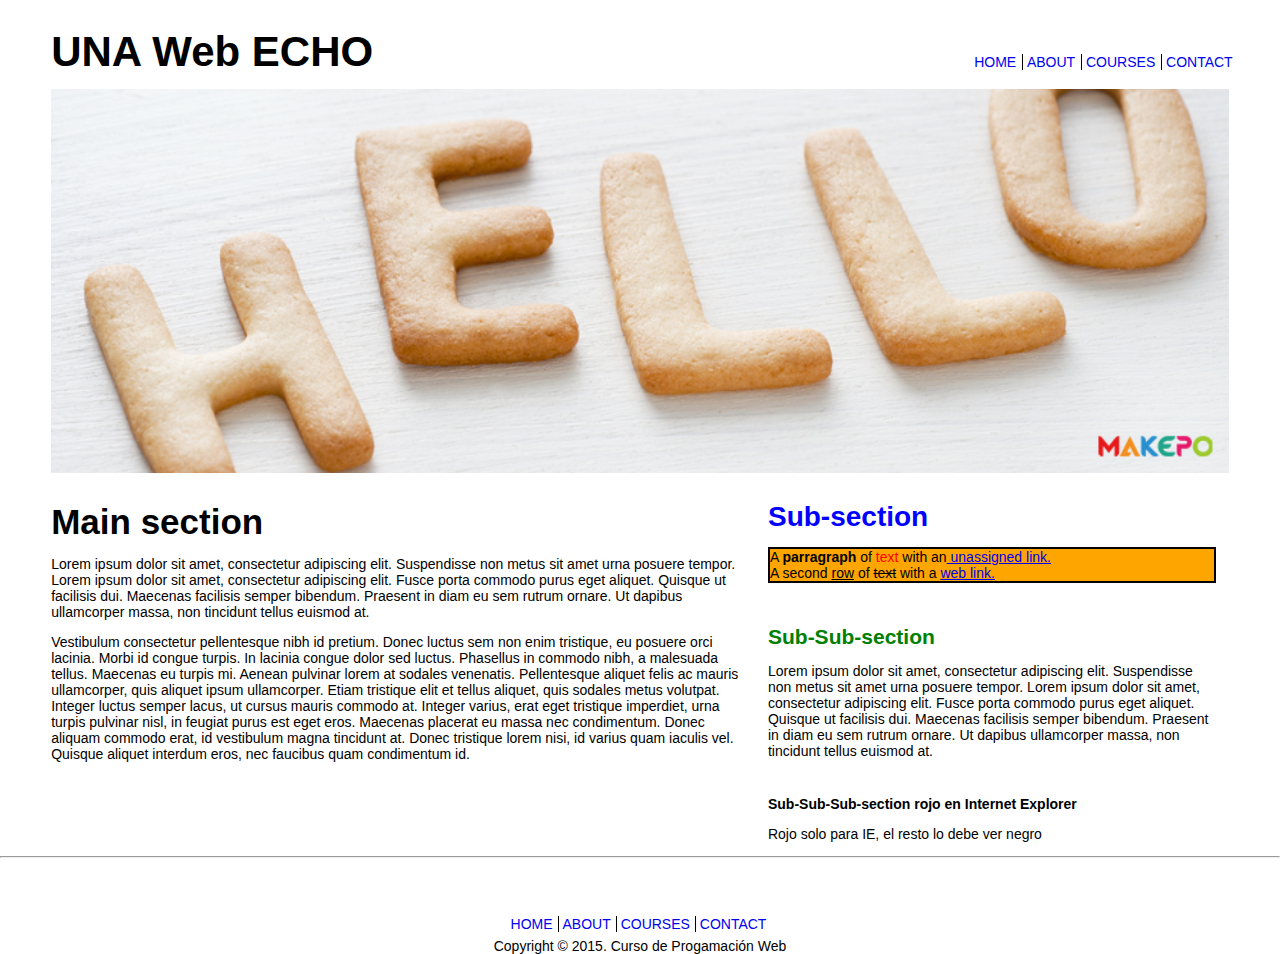
<file: Examen1/index.html>
<!DOCTYPE html>
<html lang="es">
   <head>
      <meta charset="UTF-8">
      <title>Examen Practico 1 - ECHO</title>
      <link rel="stylesheet" type="text/css" href="styles/reset.css">
      <link rel="stylesheet" type="text/css" href="styles/style.css">
      <link rel="stylesheet" type="text/css" media="print" href="styles/print.css">
      <link rel="stylesheet" type="text/css" href="styles/desktop_first.css">
      <!--<link rel="stylesheet" type="text/css" href="styles/mobile_first.css">-->

      <!--[if lte IE]>
         <link rel="stylesheet" type="text/css" href="styles/style_ie.css">
      <![endif]-->

   </head>
   <body>
      <header>
         <h1>UNA Web ECHO</h1>
         <nav class="menu1">
            <ul>
               <li class="actual"><a href="#">HOME</a></li>
               <li><a href="#">ABOUT</a></li>
               <li><a href="#">COURSES</a></li>
               <li class="last"><a href="#">CONTACT</a></li>
            </ul>
         </nav>
      </header>
      <img src="images/pic01.png" alt="HELLO">
      <article>
         <section class="section1">
            <h2>Main section</h2>
            <p>
               Lorem ipsum dolor sit amet, consectetur adipiscing elit. Suspendisse non metus sit amet urna posuere tempor. Lorem ipsum dolor sit amet, consectetur adipiscing elit. Fusce porta commodo purus eget aliquet. Quisque ut facilisis dui. Maecenas facilisis semper bibendum. Praesent in diam eu sem rutrum ornare. Ut dapibus ullamcorper massa, non tincidunt tellus euismod at.
            </p>
            <p>
               Vestibulum consectetur pellentesque nibh id pretium. Donec luctus sem non enim tristique, eu posuere orci lacinia. Morbi id congue turpis. In lacinia congue dolor sed luctus. Phasellus in commodo nibh, a malesuada tellus. Maecenas eu turpis mi. Aenean pulvinar lorem at sodales venenatis. Pellentesque aliquet felis ac mauris ullamcorper, quis aliquet ipsum ullamcorper. Etiam tristique elit et tellus aliquet, quis sodales metus volutpat. Integer luctus semper lacus, ut cursus mauris commodo at. Integer varius, erat eget tristique imperdiet, urna turpis pulvinar nisl, in feugiat purus est eget eros. Maecenas placerat eu massa nec condimentum. Donec aliquam commodo erat, id vestibulum magna tincidunt at. Donec tristique lorem nisi, id varius quam iaculis vel. Quisque aliquet interdum eros, nec faucibus quam condimentum id.
            </p>
         </section>
         <section class="section2">
            <h3>Sub-section</h3>
            <p class="ie1">A <strong>parragraph</strong> of <span>text</span> with an<a href="#"> unassigned link.</a><br/>
               A second <u>row</u> of <del>text</del> with a <a href="https://google.com">web link.</a>
            </p>
         </section>
         <section class="section3">
            <h4>Sub-Sub-section</h4>
            <p>Lorem ipsum dolor sit amet, consectetur adipiscing elit. Suspendisse non metus sit amet urna posuere tempor. Lorem ipsum dolor sit amet, consectetur adipiscing elit. Fusce porta commodo purus eget aliquet. Quisque ut facilisis dui. Maecenas facilisis semper bibendum. Praesent in diam eu sem rutrum ornare. Ut dapibus ullamcorper massa, non tincidunt tellus euismod at.</p>
         </section>
         <section class="section4">
            <h5>Sub-Sub-Sub-section rojo en Internet Explorer</h5>
            <p class="ie2">Rojo solo para IE, el resto lo debe ver negro</p>
         </section>
      </article>
      <hr>
      <footer>
         <nav class="menu2">
            <ul>
               <li class="actual"><a href="#">HOME</a></li>
               <li><a href="#">ABOUT</a></li>
               <li><a href="#">COURSES</a></li>
               <li class="last"><a href="#">CONTACT</a></li>
            </ul>
         </nav>
         <span>Copyright © 2015. Curso de Progamación Web</span>
      </footer>
   </body>
</html>
</file>
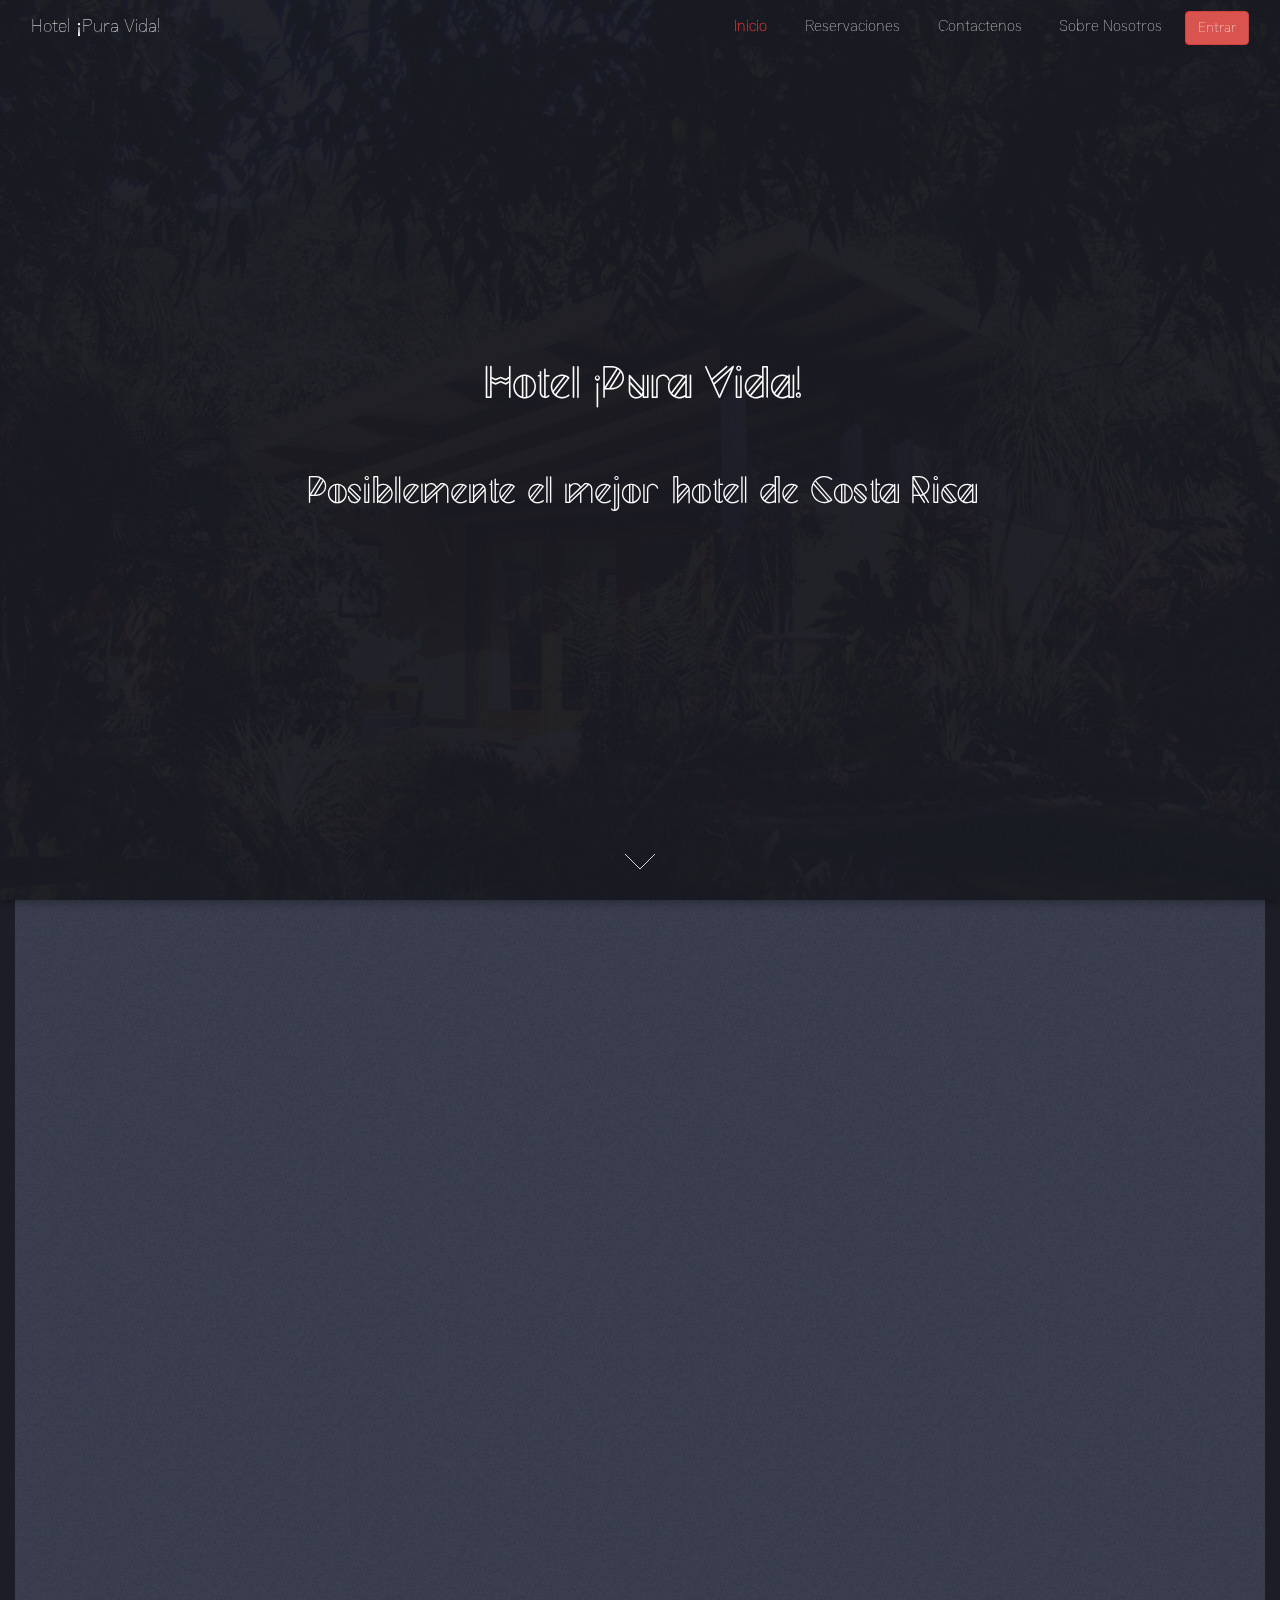
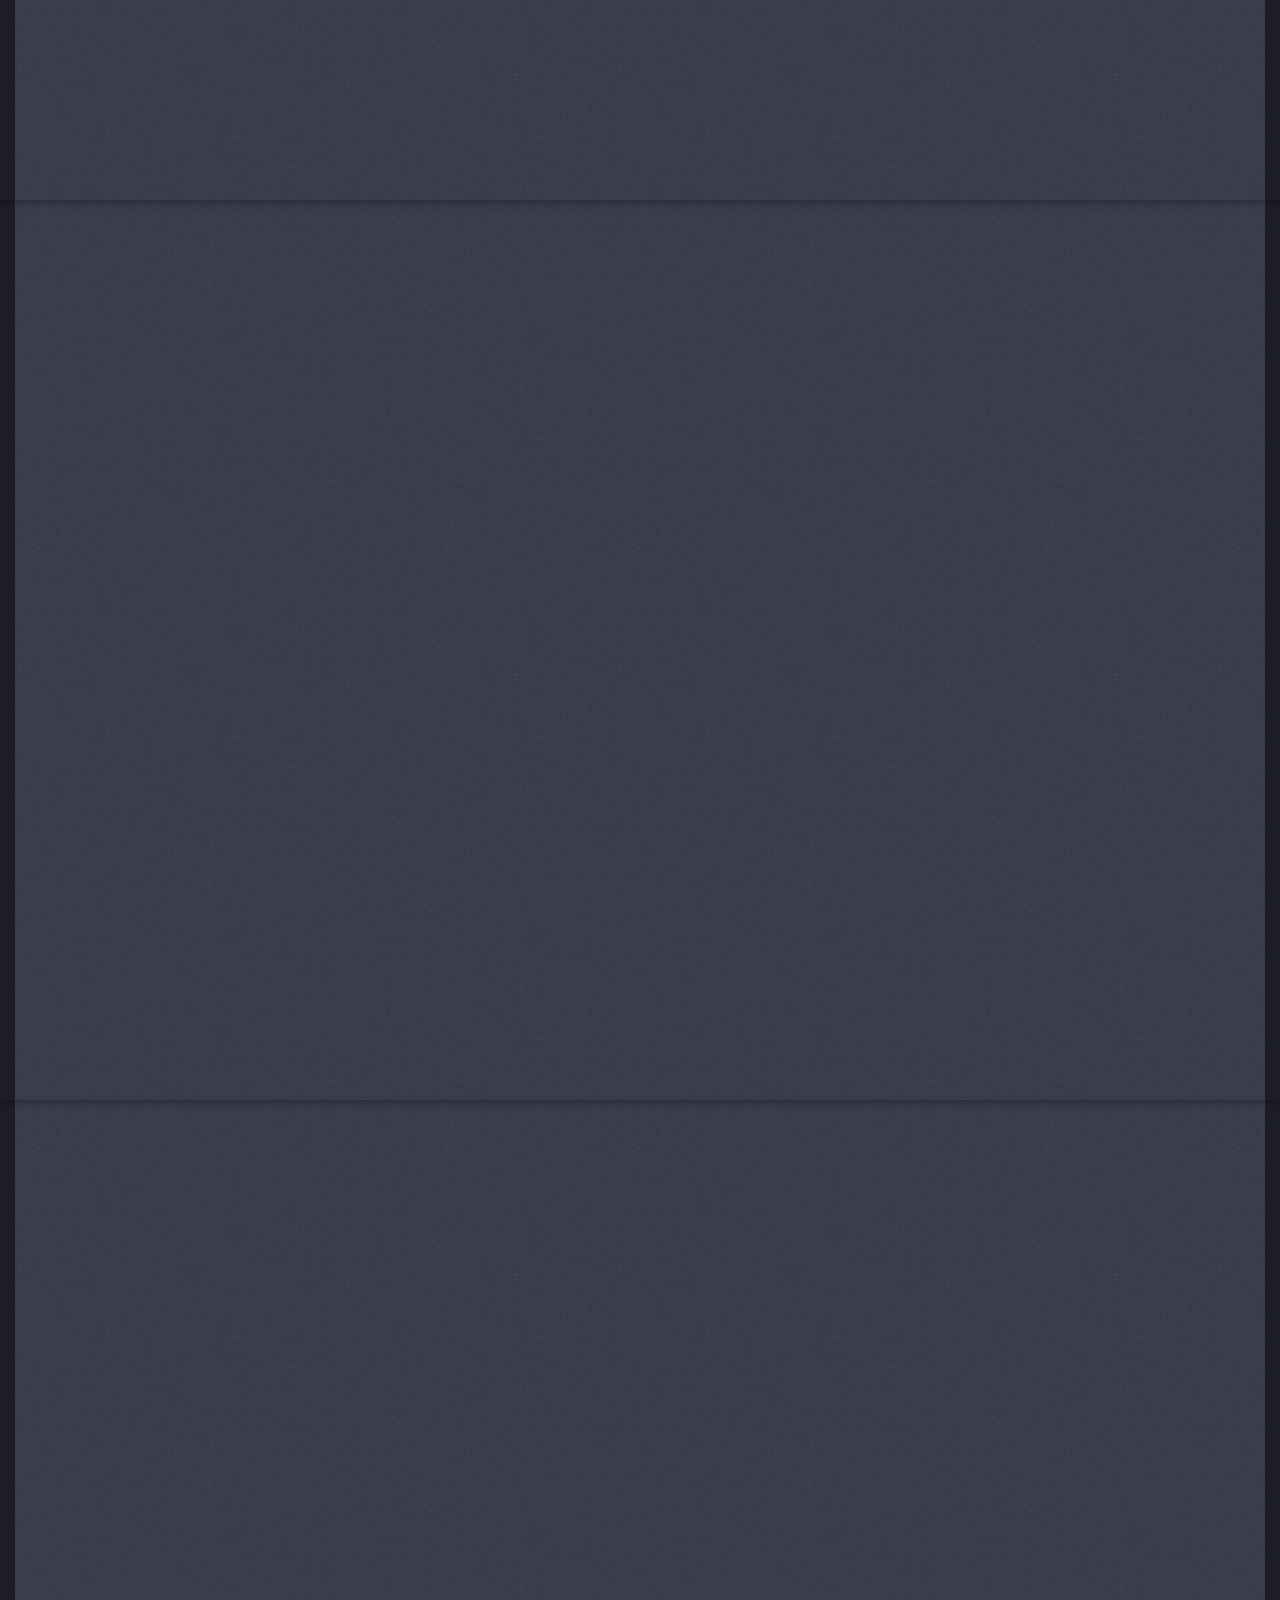
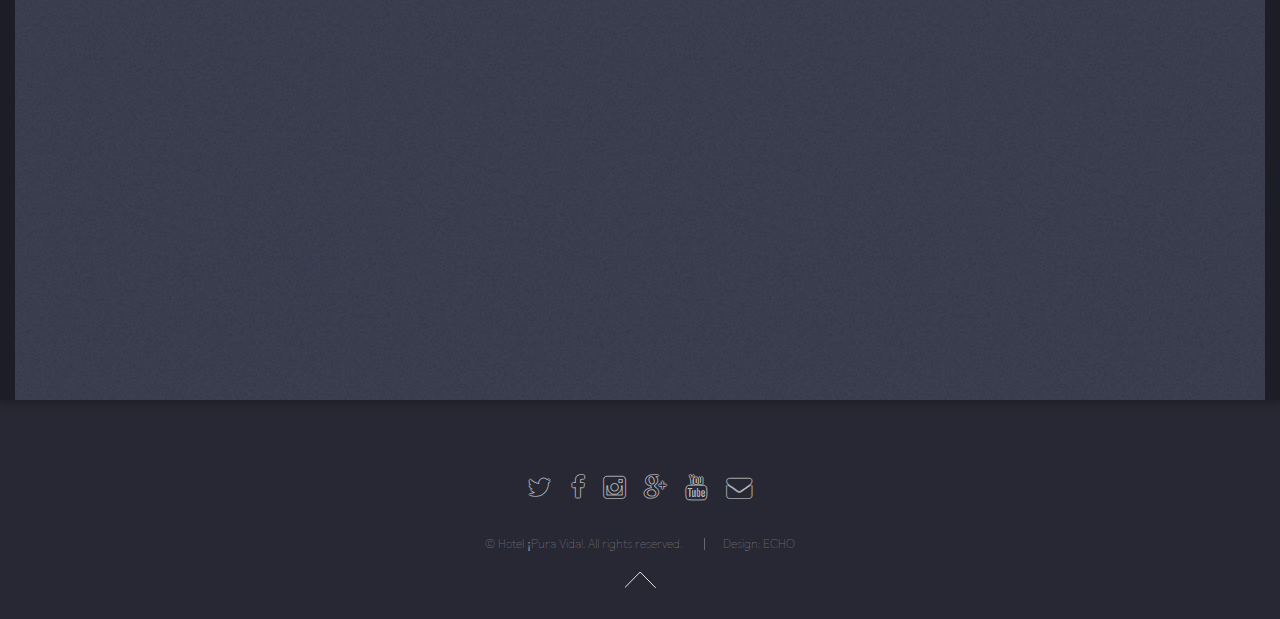
<file: P1EIF506_ECHO/index.html>
<!-- Landed by HTML5 UP html5up.net | @n33co Free for personal and commercial use under the CCA 3.0 license (html5up.net/license)
-->
<!DOCTYPE HTML>
<html lang="es">
	<head>
		<title>Inicio - Hotel ¡Pura Vida!</title>
		<meta http-equiv="content-type" content="text/html; charset=utf-8" />
		<meta name="description" content="" />
		<meta name="keywords" content="" />
		<script src="js/jquery.min.js"></script>
		<script src="js/jquery.scrolly.min.js"></script>
		<script src="js/jquery.dropotron.min.js"></script>
		<script src="js/scriptIndex.js"></script>
		<script src="js/jquery.scrollex.min.js"></script>
		<script src="libs/skel.min.js"></script>
		<script src="js/init.js"></script>
		<script src="js/ohsnap.js"></script>
		<script src="libs/bootstrap.js"></script>
		<link rel="stylesheet" href="css/normalize.css" />
		<link rel="stylesheet" href="libs/bootstrap.css" />
		<link rel="stylesheet" href="css/layout.css" />
		<link rel="stylesheet" href="css/style.css" />
	</head>
	<body class="landing">
		<!-- Header -->
		<header id="menu" class="col-md-12 col-sm-12 col-xs-12 col-lg-12">
			<nav class="navbar" id="nav">
				<div class="container-fluid">
					<!-- Brand and toggle get grouped for better mobile display -->
					<div class="navbar-header">
						<button type="button" class="fa fa-bars navbar-toggle collapsed" data-toggle="collapse" data-target="#bs-example-navbar-collapse-1">.</button>
						<a class="navbar-brand" href="index.html">Hotel ¡Pura Vida!</a>
					</div>
					<!-- Collect the nav links, forms, and other content for toggling -->
					<div class="collapse navbar-collapse" id="bs-example-navbar-collapse-1">
						<ul class="nav navbar-nav navbar-right">
							<li class="active">
								<a href="index.html">Inicio <span class="sr-only">(current)</span></a>
							</li>
							<li>
								<a href="reservar.html">Reservaciones</a>
							</li>
							<li>
								<a href="contact.html">Contactenos</a>
							</li>
							<li>
								<a href="about.html">Sobre Nosotros</a>
							</li>
							<li>
								<button type="button" class="btn btn-danger navbar-btn entrar">Entrar</button>
							</li>
						</ul>
					</div>
					<!-- /.navbar-collapse -->
				</div>
				<!-- /.container-fluid -->
			</nav>
		</header>
		<!-- Banner -->
		<section id="banner" class="col-md-12">
			<div class="content">
				<h1>Hotel ¡Pura Vida!
					<h2>Posiblemente el mejor hotel de Costa Rica</h2>
			</div>
			<a href="#one" class="goto-next scrolly">Next</a>
		</section>
		<!-- One -->
		<section id="one" class="spotlight style1 bottom col-md-12 col-sm-12 col-xs-12">
			<span class="image fit main">
				<img src="images/pic02.jpg" alt="pic02" />
			</span>
			<div class="content">
				<div class="container">
					<div class="row">
						<div class="col-xs-4 col-sm-4 col-md-4">
							<header>
								<h2>Odio faucibus ipsum integer consequat</h2>
								<p>Nascetur eu nibh vestibulum amet gravida nascetur praesent</p>
							</header>
						</div>
						<div class="col-xs-4 col-sm-4 col-md-4">
							<p>Feugiat accumsan lorem eu ac lorem amet sed accumsan donec. Blandit orci porttitor semper. Arcu phasellus tortor enim mi
								nisi praesent dolor adipiscing. Integer mi sed nascetur cep aliquet augue varius tempus lobortis porttitor accumsan consequat
								adipiscing lorem dolor.</p>
						</div>
						<div class="col-xs-4 col-sm-4 col-md-4">
							<p>Morbi enim nascetur et placerat lorem sed iaculis neque ante adipiscing adipiscing metus massa. Blandit orci porttitor semper.
								Arcu phasellus tortor enim mi mi nisi praesent adipiscing. Integer mi sed nascetur cep aliquet augue varius tempus. Feugiat
								lorem ipsum dolor nullam.</p>
						</div>
					</div>
				</div>
			</div>
			<a href="#two" class="goto-next scrolly">Next</a>
		</section>
		<!-- Two -->
		<section id="two" class="spotlight style2 right col-md-12">
			<span class="image fit main">
				<img src="images/pic03.jpg" alt="pic03" />
			</span>
			<div class="content">
				<header>
					<h2>Interdum amet non magna accumsan</h2>
					<p>Nunc commodo accumsan eget id nisi eu col volutpat magna</p>
				</header>
				<p>Feugiat accumsan lorem eu ac lorem amet ac arcu phasellus tortor enim mi mi nisi praesent adipiscing. Integer mi sed nascetur
					cep aliquet augue varius tempus lobortis porttitor lorem et accumsan consequat adipiscing lorem.</p>
				<ul class="actions">
					<button class="button more" data-loading-text="Cargando..." autocomplete="off">Learn More</button>
				</ul>
			</div>
			<a href="#three" class="goto-next scrolly">Next</a>
		</section>
		<!-- Three -->
		<section id="three" class="spotlight style3 left col-md-12">
			<span class="image fit main bottom">
				<img src="images/pic04.jpg" alt="pic04" />
			</span>
			<div class="content">
				<header>
					<h2>Interdum felis blandit praesent sed augue</h2>
					<p>Accumsan integer ultricies aliquam vel massa sapien phasellus</p>
				</header>
				<p>Feugiat accumsan lorem eu ac lorem amet ac arcu phasellus tortor enim mi mi nisi praesent adipiscing. Integer mi sed nascetur
					cep aliquet augue varius tempus lobortis porttitor lorem et accumsan consequat adipiscing lorem.</p>
				<ul class="actions">
					<button class="button more" data-loading-text="Cargando..." autocomplete="off">Learn More</button>
				</ul>
			</div>
			<a href="#footer" class="goto-next scrolly">Next</a>
		</section>
		<!-- Footer -->
		<footer id="footer" class="col-md-12">
			<ul class="icons">
				<li>
					<a href="#" class="icon alt fa-twitter"><span class="label">Twitter</span></a>
				</li>
				<li>
					<a href="#" class="icon alt fa-facebook"><span class="label">Facebook</span></a>
				</li>
				<li>
					<a href="#" class="icon alt fa-instagram"><span class="label">Instagram</span></a>
				</li>
				<li>
					<a href="#" class="icon alt fa-google-plus"><span class="label">Google+</span></a>
				</li>
				<li>
					<a href="#" class="icon alt fa-youtube"><span class="label">YouTube</span></a>
				</li>
				<li>
					<a href="contact.html" class="icon alt fa-envelope"><span class="label">Email</span></a>
				</li>
			</ul>
			<ul class="copyright">
				<li>&copy; Hotel ¡Pura Vida!. All rights reserved.</li>
				<li>Design: ECHO</li>
			</ul>
			<a href="#banner" class="goto-next goup scrolly">Next</a>
		</footer>
		<div id="ohsnap"></div>
	</body>

</html>
</file>
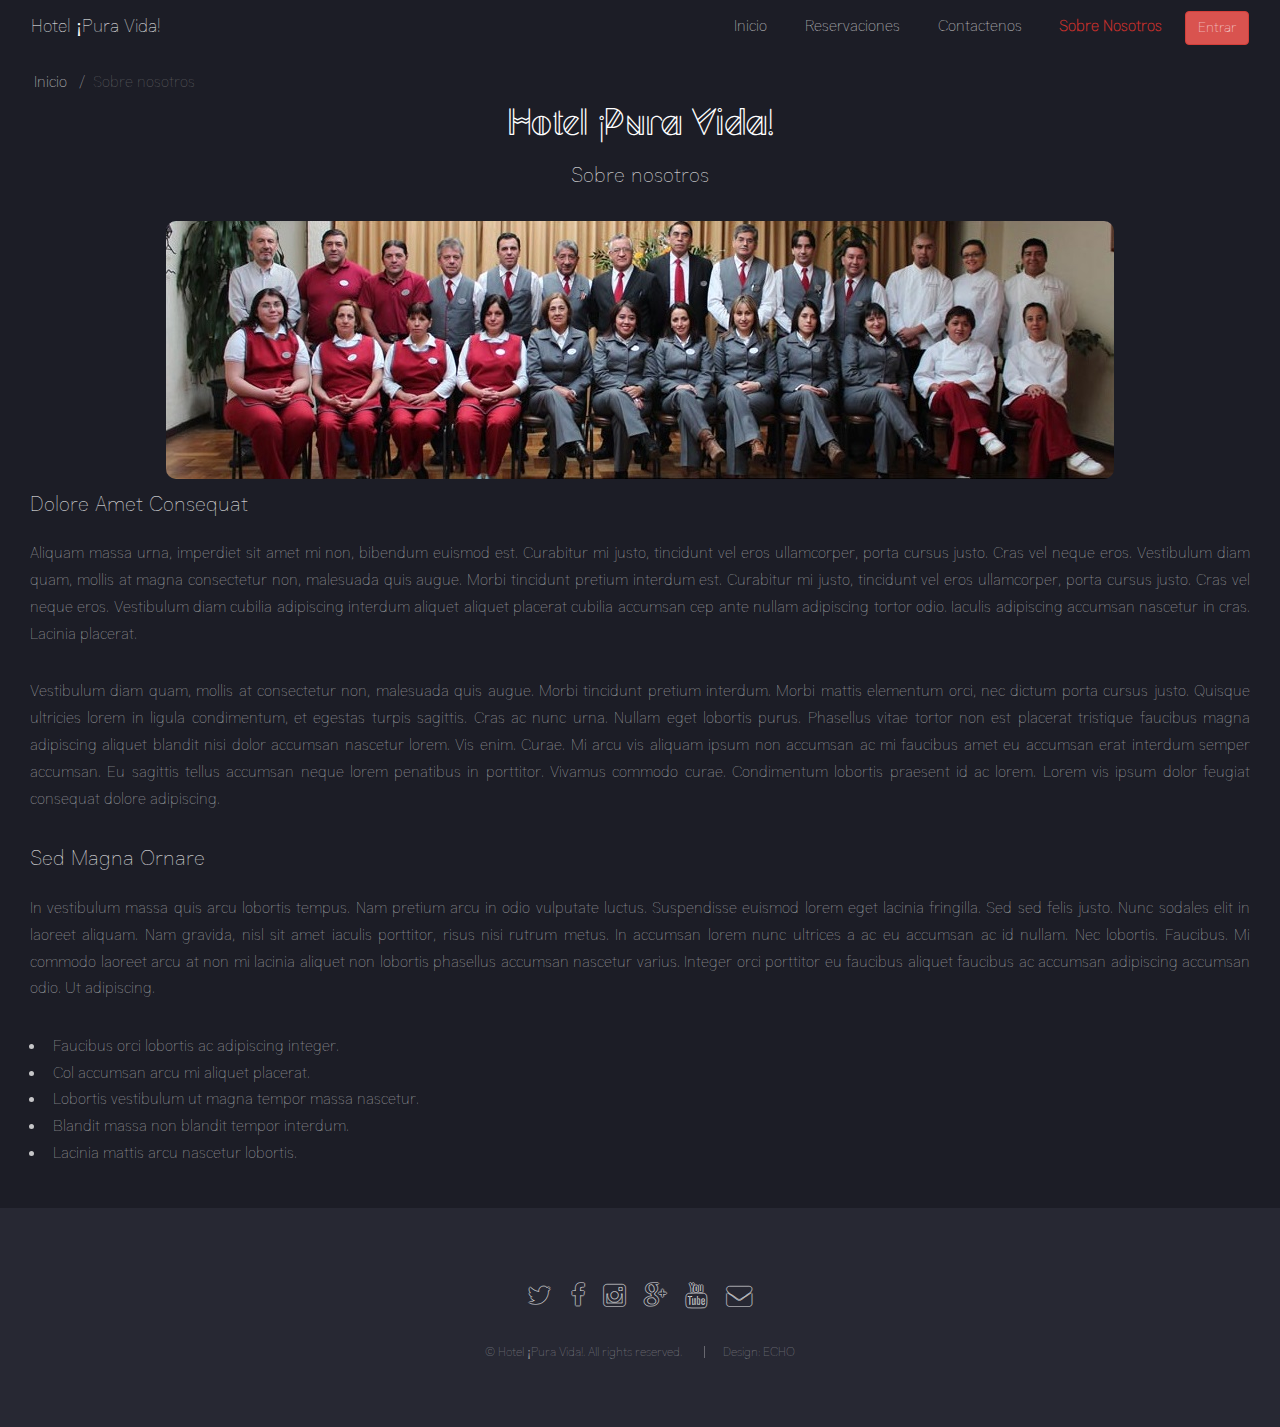
<file: P1EIF506_ECHO/about.html>
<!-- Landed by HTML5 UP html5up.net | @n33co Free for personal and commercial use under the CCA 3.0 license (html5up.net/license)
-->
<!DOCTYPE HTML>
<html lang="es">
	<head>
		<title>Sobre Nosotros - Hotel ¡Pura Vida!</title>
		<meta http-equiv="content-type" content="text/html; charset=utf-8" />
		<meta name="description" content="" />
		<meta name="keywords" content="" />
		<script src="js/jquery.min.js"></script>
		<script src="js/jquery.scrolly.min.js"></script>
		<script src="js/jquery.dropotron.min.js"></script>
		<script src="js/scriptIndex.js"></script>
		<script src="js/jquery.scrollex.min.js"></script>
		<script src="libs/skel.min.js"></script>
		<script src="js/init.js"></script>
		<script src="js/ohsnap.js"></script>
		<script src="libs/bootstrap.js"></script>
		<link rel="stylesheet" href="css/normalize.css" />
		<link rel="stylesheet" href="libs/bootstrap.css" />
		<link rel="stylesheet" href="css/layout.css" />
		<link rel="stylesheet" href="css/style.css" />
	</head>
	<body class="landing">
		<!-- Header -->
		<header id="menu" class="col-md-12 col-sm-12 col-xs-12 col-lg-12">
			<nav class="navbar" id="nav">
				<div class="container-fluid">
					<!-- Brand and toggle get grouped for better mobile display -->
					<div class="navbar-header">
						<button type="button" class="fa fa-bars navbar-toggle collapsed" data-toggle="collapse" data-target="#bs-example-navbar-collapse-1">.</button>
						<a class="navbar-brand" href="index.html">Hotel ¡Pura Vida!</a>
					</div>
					<!-- Collect the nav links, forms, and other content for toggling -->
					<div class="collapse navbar-collapse" id="bs-example-navbar-collapse-1">
						<ul class="nav navbar-nav navbar-right">
							<li>
								<a href="index.html">Inicio <span class="sr-only">(current)</span></a>
							</li>
							<li>
								<a href="reservar.html">Reservaciones</a>
							</li>
							<li>
								<a href="contact.html">Contactenos</a>
							</li>
							<li class="active">
								<a href="about.html">Sobre Nosotros</a>
							</li>
							<li>
								<button type="button" class="btn btn-danger navbar-btn entrar">Entrar</button>
							</li>
						</ul>
					</div>
					<!-- /.navbar-collapse -->
				</div>
				<!-- /.container-fluid -->
			</nav>
			<!--BREADCRUMB-->
			<ol class="breadcrumb">
				<li>
					<a href="index.html">Inicio</a>
				</li>
				<li class="active">Sobre nosotros</li>
			</ol>
		</header>
		<!-- Main -->
		<div id="main" class="container-fluid">
			<div class="major ">
				<h2>Hotel ¡Pura Vida!</h2>
				<h3>Sobre nosotros</h3>
			</div>
			<!-- Content -->
			<section id="" class="col-md-12 col-sm-12">
				<img src="images/pic07.jpg" alt="nosotros" class="img-responsive" />
				<h3>Dolore Amet Consequat</h3>
				<p>Aliquam massa urna, imperdiet sit amet mi non, bibendum euismod est. Curabitur mi justo, tincidunt vel eros ullamcorper,
					porta cursus justo. Cras vel neque eros. Vestibulum diam quam, mollis at magna consectetur non, malesuada quis augue. Morbi
					tincidunt pretium interdum est. Curabitur mi justo, tincidunt vel eros ullamcorper, porta cursus justo. Cras vel neque eros.
					Vestibulum diam cubilia adipiscing interdum aliquet aliquet placerat cubilia accumsan cep ante nullam adipiscing tortor odio.
					Iaculis adipiscing accumsan nascetur in cras. Lacinia placerat.</p>
				<p>Vestibulum diam quam, mollis at consectetur non, malesuada quis augue. Morbi tincidunt pretium interdum. Morbi mattis elementum
					orci, nec dictum porta cursus justo. Quisque ultricies lorem in ligula condimentum, et egestas turpis sagittis. Cras ac nunc
					urna. Nullam eget lobortis purus. Phasellus vitae tortor non est placerat tristique faucibus magna adipiscing aliquet blandit
					nisi dolor accumsan nascetur lorem. Vis enim. Curae. Mi arcu vis aliquam ipsum non accumsan ac mi faucibus amet eu accumsan
					erat interdum semper accumsan. Eu sagittis tellus accumsan neque lorem penatibus in porttitor. Vivamus commodo curae. Condimentum
					lobortis praesent id ac lorem. Lorem vis ipsum dolor feugiat consequat dolore adipiscing.</p>
				<h3>Sed Magna Ornare</h3>
				<p>In vestibulum massa quis arcu lobortis tempus. Nam pretium arcu in odio vulputate luctus. Suspendisse euismod lorem eget
					lacinia fringilla. Sed sed felis justo. Nunc sodales elit in laoreet aliquam. Nam gravida, nisl sit amet iaculis porttitor,
					risus nisi rutrum metus. In accumsan lorem nunc ultrices a ac eu accumsan ac id nullam. Nec lobortis. Faucibus. Mi commodo
					laoreet arcu at non mi lacinia aliquet non lobortis phasellus accumsan nascetur varius. Integer orci porttitor eu faucibus
					aliquet faucibus ac accumsan adipiscing accumsan odio. Ut adipiscing.</p>
				<ul>
					<li>Faucibus orci lobortis ac adipiscing integer.</li>
					<li>Col accumsan arcu mi aliquet placerat.</li>
					<li>Lobortis vestibulum ut magna tempor massa nascetur.</li>
					<li>Blandit massa non blandit tempor interdum.</li>
					<li>Lacinia mattis arcu nascetur lobortis.</li>
				</ul>
			</section>
		</div>
		<!-- Footer -->
		<footer id="footer">
			<ul class="icons">
				<li>
					<a href="#" class="icon alt fa-twitter"><span class="label">Twitter</span></a>
				</li>
				<li>
					<a href="#" class="icon alt fa-facebook"><span class="label">Facebook</span></a>
				</li>
				<li>
					<a href="#" class="icon alt fa-instagram"><span class="label">Instagram</span></a>
				</li>
				<li>
					<a href="#" class="icon alt fa-google-plus"><span class="label">Google+</span></a>
				</li>
				<li>
					<a href="#" class="icon alt fa-youtube"><span class="label">YouTube</span></a>
				</li>
				<li>
					<a href="contact.html" class="icon alt fa-envelope"><span class="label">Email</span></a>
				</li>
			</ul>
			<ul class="copyright">
				<li>&copy; Hotel ¡Pura Vida!. All rights reserved.</li>
				<li>Design: ECHO</li>
			</ul>
		</footer>
		<div id="ohsnap"></div>
	</body>

</html>
</file>
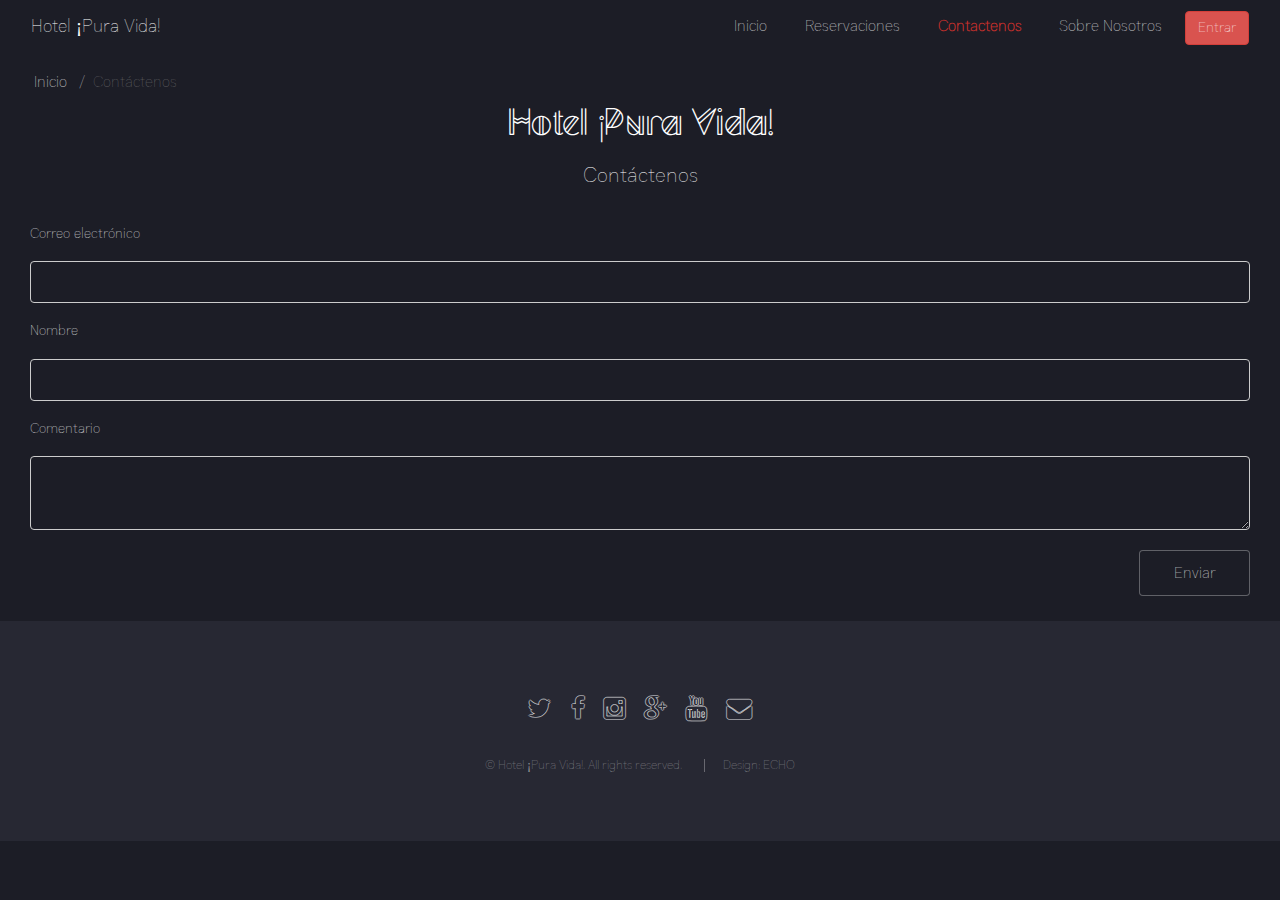
<file: P1EIF506_ECHO/contact.html>
<!-- Landed by HTML5 UP html5up.net | @n33co Free for personal and commercial use under the CCA 3.0 license (html5up.net/license)
-->
<!DOCTYPE HTML>
<html lang="es">
	<head>
		<title>Sobre Nosotros - Hotel ¡Pura Vida!</title>
		<meta http-equiv="content-type" content="text/html; charset=utf-8" />
		<meta name="description" content="" />
		<meta name="keywords" content="" />
		<script src="js/jquery.min.js"></script>
		<script src="js/jquery.scrolly.min.js"></script>
		<script src="js/jquery.dropotron.min.js"></script>
		<script src="js/scriptIndex.js"></script>
		<script src="js/jquery.scrollex.min.js"></script>
		<script src="libs/skel.min.js"></script>
		<script src="js/init.js"></script>
		<script src="libs/bootstrap.js"></script>
		<script src="js/ohsnap.js"></script>
		<link rel="stylesheet" href="css/normalize.css" />
		<link rel="stylesheet" href="libs/bootstrap.css" />
		<link rel="stylesheet" href="css/layout.css" />
		<link rel="stylesheet" href="css/style.css" />
	</head>
	<body class="landing">
		<!-- Header -->
		<header id="menu" class="col-md-12 col-sm-12 col-xs-12 col-lg-12">
			<nav class="navbar" id="nav">
				<div class="container-fluid">
					<!-- Brand and toggle get grouped for better mobile display -->
					<div class="navbar-header">
						<button type="button" class="fa fa-bars navbar-toggle collapsed" data-toggle="collapse" data-target="#bs-example-navbar-collapse-1">.</button>
						<a class="navbar-brand" href="index.html">Hotel ¡Pura Vida!</a>
					</div>
					<!-- Collect the nav links, forms, and other content for toggling -->
					<div class="collapse navbar-collapse" id="bs-example-navbar-collapse-1">
						<ul class="nav navbar-nav navbar-right">
							<li>
								<a href="index.html">Inicio <span class="sr-only">(current)</span></a>
							</li>
							<li>
								<a href="reservar.html">Reservaciones</a>
							</li>
							<li class="active">
								<a href="contact.html">Contactenos</a>
							</li>
							<li>
								<a href="about.html">Sobre Nosotros</a>
							</li>
							<li>
								<button type="button" class="btn btn-danger navbar-btn entrar">Entrar</button>
							</li>
						</ul>
					</div>
					<!-- /.navbar-collapse -->
				</div>
				<!-- /.container-fluid -->
			</nav>
			<!--BREADCRUMB-->
			<ol class="breadcrumb">
				<li>
					<a href="index.html">Inicio</a>
				</li>
				<li class="active">Contáctenos</li>
			</ol>
		</header>
		<!-- Main -->
		<div id="main" class="container-fluid">
			<div class="major ">
				<h2>Hotel ¡Pura Vida!</h2>
				<h3>Contáctenos</h3>
			</div>
			<!-- Content -->
			<section id="" class="col-md-12 col-sm-12">
				<form id="contact">
					<div class="form-group">
						<label for="email">Correo electrónico</label>
						<input type="email" class="form-control" id="email" required>
					</div>
					<div class="form-group">
						<label for="nombre">Nombre</label>
						<input type="text" class="form-control" id="nombre" required>
					</div>
					<div class="form-group">
						<label for="nombre">Comentario</label>
						<textarea class="form-control" rows="3" id="comentario" required></textarea>
					</div>
					<button type="submit" id="enviar" class="button">Enviar</button>
				</form>
			</section>
		</div>
		<!-- Footer -->
		<footer id="footer">
			<ul class="icons">
				<li>
					<a href="#" class="icon alt fa-twitter"><span class="label">Twitter</span></a>
				</li>
				<li>
					<a href="#" class="icon alt fa-facebook"><span class="label">Facebook</span></a>
				</li>
				<li>
					<a href="#" class="icon alt fa-instagram"><span class="label">Instagram</span></a>
				</li>
				<li>
					<a href="#" class="icon alt fa-google-plus"><span class="label">Google+</span></a>
				</li>
				<li>
					<a href="#" class="icon alt fa-youtube"><span class="label">YouTube</span></a>
				</li>
				<li>
					<a href="contact.html" class="icon alt fa-envelope"><span class="label">Email</span></a>
				</li>
			</ul>
			<ul class="copyright">
				<li>&copy; Hotel ¡Pura Vida!. All rights reserved.</li>
				<li>Design: ECHO</li>
			</ul>
		</footer>
		<div id="ohsnap"></div>
	</body>

</html>
</file>
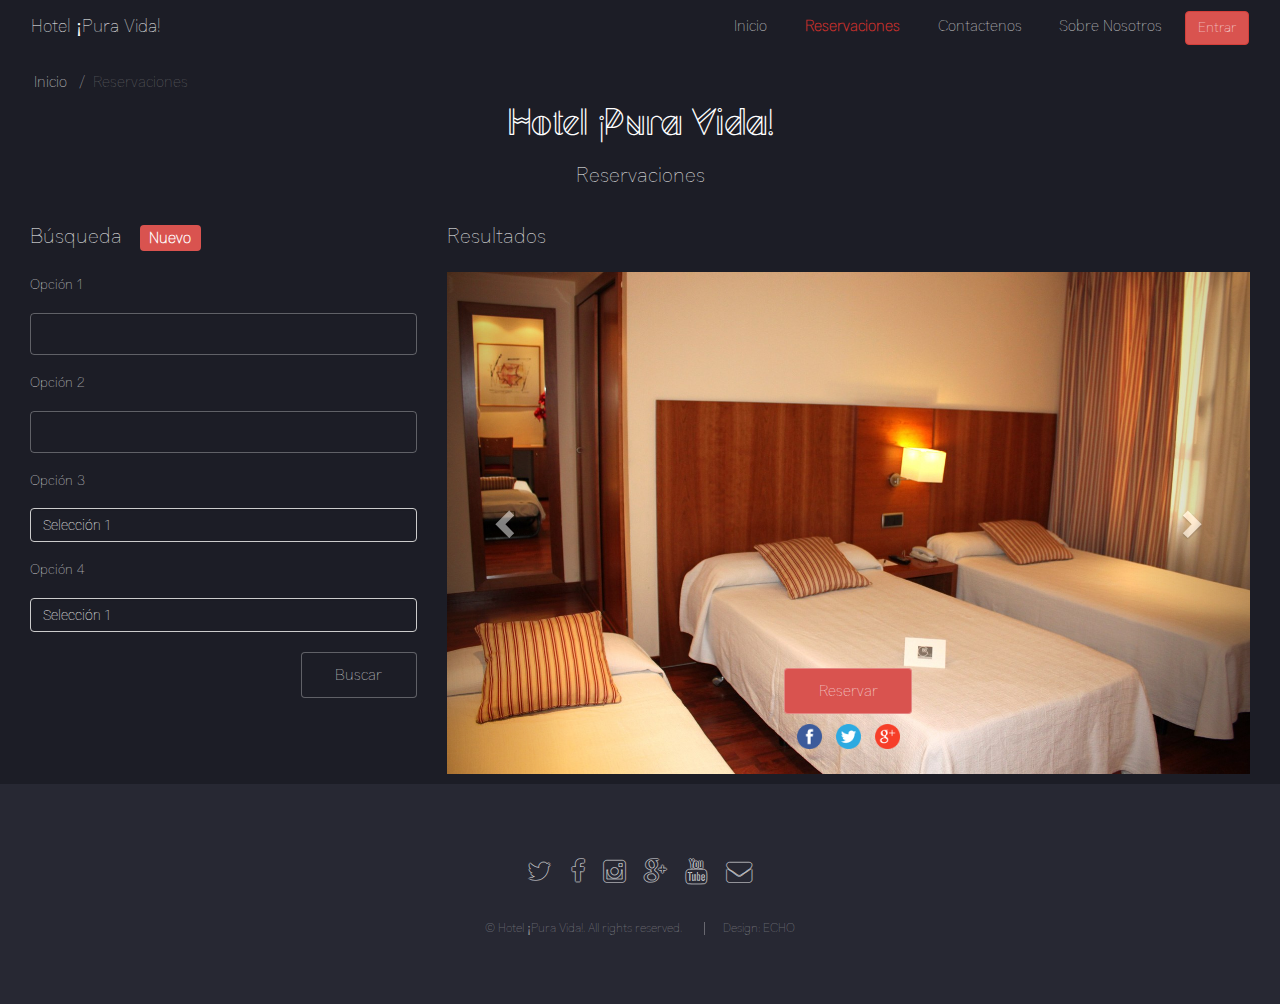
<file: P1EIF506_ECHO/reservar.html>
<!-- Landed by HTML5 UP html5up.net | @n33co Free for personal and commercial use under the CCA 3.0 license (html5up.net/license)
-->
<!DOCTYPE HTML>
<html lang="es">
	<head>
		<title>Reservaciones - Hotel ¡Pura Vida!</title>
		<meta http-equiv="content-type" content="text/html; charset=utf-8" />
		<meta name="description" content="" />
		<meta name="keywords" content="" />
		<script src="js/jquery.min.js"></script>
		<script src="js/jquery.scrolly.min.js"></script>
		<script src="js/jquery.dropotron.min.js"></script>
		<script src="js/scriptReserva.js"></script>
		<script src="js/jquery.scrollex.min.js"></script>
		<script src="libs/skel.min.js"></script>
		<script src="js/init.js"></script>
		<script src="js/jquery.magnific-popup.js"></script>
		<script src="js/ohsnap.js"></script>
		<script src="libs/bootstrap.js"></script>
		<link rel="stylesheet" href="css/normalize.css" />
		<link rel="stylesheet" href="libs/bootstrap.css" />
		<link rel="stylesheet" href="css/layout.css" />
		<link rel="stylesheet" href="css/style.css" />
		<link rel="stylesheet" href="css/magnific-popup.css" />
	</head>
	<body class="landing">
		<!-- Header -->
		<header id="menu" class="col-md-12 col-sm-12 col-xs-12 col-lg-12">
			<nav class="navbar" id="nav">
				<div class="container-fluid">
					<!-- Brand and toggle get grouped for better mobile display -->
					<div class="navbar-header">
						<button type="button" class="fa fa-bars navbar-toggle collapsed" data-toggle="collapse" data-target="#bs-example-navbar-collapse-1">.</button>
						<a class="navbar-brand" href="index.html">Hotel ¡Pura Vida!</a>
					</div>
					<!-- Collect the nav links, forms, and other content for toggling -->
					<div class="collapse navbar-collapse" id="bs-example-navbar-collapse-1">
						<ul class="nav navbar-nav navbar-right">
							<li>
								<a href="index.html">Inicio <span class="sr-only">(current)</span></a>
							</li>
							<li class="active">
								<a href="#">Reservaciones</a>
							</li>
							<li>
								<a href="contact.html">Contactenos</a>
							</li>
							<li>
								<a href="about.html">Sobre Nosotros</a>
							</li>
							<li>
								<button type="button" class="btn btn-danger navbar-btn entrar">Entrar</button>
							</li>
						</ul>
					</div>
					<!-- /.navbar-collapse -->
				</div>
				<!-- /.container-fluid -->
			</nav>
			<!--BREADCRUMB-->
			<ol class="breadcrumb">
				<li>
					<a href="index.html">Inicio</a>
				</li>
				<li class="active">Reservaciones</li>
			</ol>
		</header>
		<!-- Main -->
		<div id="main" class="container-fluid">
			<div class="major ">
				<h2>Hotel ¡Pura Vida!</h2>
				<h3>Reservaciones</h3>
			</div>
			<!-- Content -->
			<section id="busqueda" class="col-md-4 col-sm-4">
				<h3>Búsqueda &nbsp;
					<span class="label label-danger">Nuevo</span>
				</h3>
				<form>
					<div class="form-group">
						<label for="b1">Opción 1</label>
						<input type="text" class="form-control" id="b1" data-toggle="tooltip" data-placement="top" title="Opción 1">
					</div>
					<div class="form-group">
						<label for="b2">Opción 2</label>
						<input type="text" class="form-control" id="b2" data-toggle="tooltip" data-placement="top" title="Opción 2">
					</div>
					<div class="form-group">
						<label for="b3">Opción 3</label>
						<select class="form-control" id="b3" data-toggle="tooltip" data-placement="top" title="Toca para seleccionar">
							<option>Selección 1</option>
							<option>Selección 2</option>
							<option>Selección 3</option>
							<option>Selección 4</option>
							<option>Selección 5</option>
						</select>
					</div>
					<div class="form-group">
						<label for="b4">Opción 4</label>
						<select class="form-control" id="b4" data-toggle="tooltip" data-placement="top" title="Toca para seleccionar">
							<option>Selección 1</option>
							<option>Selección 2</option>
							<option>Selección 3</option>
							<option>Selección 4</option>
							<option>Selección 5</option>
						</select>
					</div>
					<button id="buscar" class="button">Buscar</button>
				</form>
			</section>
			<!-- Content -->
			<section id="content" class="col-md-8 col-sm-8">
				<h3>Resultados</h3>
				<!--CARROUSEL-->
				<div id="carousel-example-generic" class="carousel slide" data-ride="carousel">
					<!-- Wrapper for slides -->
					<div class="carousel-inner" role="listbox">
						<div class="item active">
							<img href="images/hab1.jpg" src="images/hab1.jpg" height="800" width="1020" alt="hab1" class="image-link">
							<div class="carousel-caption">
								<button class="reservar button">Reservar</button>
								<div id="share-buttons">
									<!-- Facebook -->
									<a href="http://facebook.com" target="_blank"><img src="images/facebook.png" alt="ShareFacebook" /></a>
									<!-- Twitter -->
									<a href="http://twitter.com" target="_blank"><img src="images/twitter.png" alt="ShareTwitter" /></a>
									<!-- Google+ -->
									<a href="https://plus.google.com" target="_blank"><img src="images/google.png" alt="ShareGoogle" /></a>
								</div>
							</div>
						</div>
						<div class="item">
							<img href="images/hab2.jpg" src="images/hab2.jpg" height="800" width="1020" alt="hab2" class="image-link">
							<div class="carousel-caption">
								<button class="reservar button">Reservar</button>
								<div id="share-buttons">
									<!-- Facebook -->
									<a href="http://www.facebook.com" target="_blank"><img src="images/facebook.png" alt="Facebook" /></a>
									<!-- Twitter -->
									<a href="http://twitter.com" target="_blank"><img src="images/twitter.png" alt="Twitter" /></a>
									<!-- Google+ -->
									<a href="https://plus.google.com" target="_blank"><img src="images/google.png" alt="Google" /></a>
								</div>
							</div>
						</div>
						<div class="item">
							<img href="images/hab3.jpg" src="images/hab3.jpg" height="800" width="1020" alt="hab3" class="image-link">
							<div class="carousel-caption">
								<button class="reservar button">Reservar</button>
								<div id="share-buttons">
									<!-- Facebook -->
									<a href="http://www.facebook.com" target="_blank"><img src="images/facebook.png" alt="Facebook" /></a>
									<!-- Twitter -->
									<a href="http://twitter.com" target="_blank"><img src="images/twitter.png" alt="Twitter" /></a>
									<!-- Google+ -->
									<a href="https://plus.google.com" target="_blank"><img src="images/google.png" alt="Google" /></a>
								</div>
							</div>
						</div>
					</div>
					<!-- Controls -->
					<a class="left carousel-control" href="#carousel-example-generic" role="button" data-slide="prev">
					<span class="glyphicon glyphicon-chevron-left" aria-hidden="true"></span>
					<span class="sr-only">Previous</span>
				</a>
					<a class="right carousel-control" href="#carousel-example-generic" role="button" data-slide="next">
					<span class="glyphicon glyphicon-chevron-right" aria-hidden="true"></span>
					<span class="sr-only">Next</span>
				</a>
				</div>
			</section>
		</div>
		<!-- Footer -->
		<footer id="footer">
			<ul class="icons">
				<li>
					<a href="#" class="icon alt fa-twitter"><span class="label">Twitter</span></a>
				</li>
				<li>
					<a href="#" class="icon alt fa-facebook"><span class="label">Facebook</span></a>
				</li>
				<li>
					<a href="#" class="icon alt fa-instagram"><span class="label">Instagram</span></a>
				</li>
				<li>
					<a href="#" class="icon alt fa-google-plus"><span class="label">Google+</span></a>
				</li>
				<li>
					<a href="#" class="icon alt fa-youtube"><span class="label">YouTube</span></a>
				</li>
				<li>
					<a href="contact.html" class="icon alt fa-envelope"><span class="label">Email</span></a>
				</li>
			</ul>
			<ul class="copyright">
				<li>&copy; Hotel ¡Pura Vida!. All rights reserved.</li>
				<li>Design: ECHO</li>
			</ul>
		</footer>
		<div id="ohsnap"></div>
	</body>

</html>
</file>
<file: Examen1/styles/style.css>
/*Element Selectors*/

h1{
	font-size:3em;
}

h2{
	font-size:2.5em;
}

h3{
	color: blue;
	font-size:2em;
}

h4{
	color: green;
	font-size:1.5em;
}

h5{
	font-size:1em;
}

h1, h2, h3, h4, h5{
	margin-bottom: 0px;
}

p span{
	color:red;
}
footer{
	text-align: center;
}

/*Class, Attribute and Pseudo Selectors*/
.section2 p{
	border:2px solid black;
	background-color: orange;
}

.actual{
	color:black;
}
</file>
<file: Examen1/styles/print.css>
/*Element Selectors*/
img{
	display:none;
}

/*Class, Attribute and Pseudo Selectors*/
.section1, .section2, .section3, .section4, footer, hr{
	clear:both;
}

.section2 p{
	border: none;
	background-color: none;
}

.menu2{
	display:none;
}
</file>
<file: Examen1/styles/desktop_first.css>
/*Elements Selectors*/
h1
{
	float: left;
	margin-bottom: 1%;
	margin-left: 4%;
	width: 46%;
}
article
{
	clear: both;
}
img
{
	float: left;
	margin-left: 4%;
	margin-right: 4%;
	width: 92%;
	height: auto;
}
/*class, attribute and pseudo selectors*/
.section1
{
	float: left;
	margin-left: 4%;
	margin-right: 2%;
	width: 54%;
}
.section2,.section3,.section4
{
	float: left;
	margin-right: 5%;
	width: 35%;
}
.menu1
{
	float: left;
	margin-right: 3%;
	margin-top: 4%;
	text-align: right;
	width: 47%;
}
.menu1 ul
{
	list-style: none;
	margin: 0px 0px 0px 2px;
	padding: 0.5%;
}
.menu1 ul li
{
	border-right: 1px solid black;
	display: inline;
	text-align: center;
}
.menu1 ul li a
{
	padding-right: 1%;
	text-decoration: none;
}
.menu2
{
	clear: both;
	margin-top: 4%;
	text-align: center;
}
.menu2 ul
{
	list-style: none;
	margin: 0px 0px 0px 2px;
	padding: 0.5%;
}
.menu2 ul li
{
	border-right: 1px solid black;
	display: inline;
	text-align: center;
}
.menu2 ul li a
{
	padding-right: 0.4%;
	text-decoration: none;
}
.last
{
	border-right: none !important;
}
/*Media Queries*/
@media screen and (max-width: 480px)
{
	/*Universal selectors*/
	*
	{
		margin: 0;
		padding: 0;
	}
	/*elements selectors*/
	h1
	{
		margin-left: 2%;
		width: 98%;
	}
	img
	{
        margin-bottom: 3%;
		margin-left: 2%;
		margin-right: 2%;
		width: 96%;
	}
	/*class, attribute and pseudo selectors*/
	.menu1
	{
		margin-bottom: 2%;
		margin-left: 2%;
		margin-right: 2%;
		width: 96%;
	}
	.menu1 ul
	{
		list-style: none;
		width: 100%;
	}
	.menu1 ul li
	{
		background-color: silver;
		border: none;
		display: block;
		margin-bottom: 1%;
		padding-bottom: 1%;
		padding-top: 1%;
		text-align: center;
	}
	.section1, .section2, .section3, .section4
	{
		margin-bottom: 3%;
		margin-left: 2%;
		margin-right: 2%;
		width: 96%;
	}
	.menu2
	{
		display: none;
	}
	.actual{
		background-color: grey !important;
	}
}
</file>
<file: Examen1/styles/mobile_first.css>
/*Element Selectors*/
body
{
	margin: 2%;
}
header
{
	width: 100%;
}
img
{
	height: auto;
	width: 100%;
}
/*Class, Attribute and Pseudo Selectors*/
.menu1
{
	width: 100%;
}
.menu1 ul
{
	list-style: none;
	padding: 0px;
}
.menu1 ul li
{
	background-color: silver;
	margin-bottom: 1%;
	padding-bottom: 1%;
	padding-top: 1%;
	text-align: center;
}
.menu2
{
	display: none;
}
.last{
	border:none!important;
}
.actual
{
	background-color: gray!important;
}
/*Media query*/
@media screen and (min-width: 481px){
	/*Element Selectors*/
	body
	{
		margin-top: 1%;
		margin-left: 5%;
		margin-right: 5%;
	}
	h1
	{
		margin-top: 0px;
		width: 45%;
	}
	section
	{
		width: 49%;
	}
	footer
	{
		width: 100%;
	}
	/*Class, Attribute and Pseudo Selectors*/
	.menu1
	{
		margin: 0;
		width: 55%;
	}
	.menu1 ul
	{
		text-align: right;
	}
	.menu1 ul li
	{
		background-color: transparent;
		border-right: 1px solid black;
		display: inline;
		margin: 0px;
		padding: 0px;
		text-align: center;
	}
	.menu1 ul li a
	{
		padding-right: 5px;
	}
	.menu2
	{
		display: block;
	}
	.menu2 ul {
		padding-left: 0px;
	}
	.menu2 ul li
	{
		border-right: 1px solid black;
		display: inline;
		padding-right: 2px;
	}
	.section1
	{
		margin-right: 2%;
	}
	.actual
	{
		background-color: transparent!important;
	}
	article, footer, header, h1, section, .menu1
	{
		float: left;
	}
}
</file>
<file: Examen1/styles/style_ie.css>
/*Element Selectors*/
h5{
	color:red;
}
/*Class, Attribute and Pseudo Selectors*/
.ie1{
	border:2px solid black;
	background-color: orange;
}

.ie2{
	color:red;
}
</file>
<file: P1EIF506_ECHO/css/style.css>
/*Element Selectors*/
	/* Basic */
	body, input, select, textarea {
		font-size: 11.5pt;
	}
	
	/*Class, Attribute and Pseudo Selectors*/
	/* Basic */
	.navbar-toggle{
		display: none;
	}
	
	/*Spotlight*/
	.spotlight.top .content {
		padding: 3.825em 0 1.825em 0;
	}

	.spotlight.bottom .content {
		padding: 3.825em 0 2.95em 0;
	}

	.spotlight.left .content, .spotlight.right .content {
		padding: 4.5em 2.5em;
		width: 25em;
	}

	/* Wrapper */
	.wrapper {
		padding: 4.5em 0 2.5em 0;
	}

	/* Dropotron */
	.dropotron.level-0 {
		font-size: 1em;
	}

	/* Banner */
	#banner .content {
		padding: 4.5em;
	}

	/* Footer */
	#footer {
		padding: 4.5em 0;

	}
	
	/*Sobre nosotros*/
	.major{
		margin-top: 20px;
		text-align: center;
	}

	.major h2{
		font-family: Mad!important;
		margin-bottom: 10px!important;
	}

	.major h3{
		margin-bottom: 30px!important;
	}

	.breadcrumb{
		padding-top: 0!important;
		background-color: transparent!important;
	}

	#main{
		padding-top: 4.7em;
		text-align: justify;
		margin-bottom: 10px;
	}

	.img-responsive {
		margin: 0 auto 10px;
		border-radius: 10px;
	}
	
	/*Contactenos*/
	#comentario, #nombre, #email{
		background-color: transparent;
		border-color: #ccc;
		color: white;
	}

	#enviar, #buscar {
		float: right;
		margin-bottom: 15px;
		margin-top: 5px;
	}

	/*Reservaciones*/
	#b1, #b2, #b3, #b4{
		background-color: transparent;
		color: white;
	}

	.reservar{
		margin-bottom: 5px;
		background-color: #D9534F;
	}
	.reservar:hover{
		color:white!important;
		font-weight: bold;
	}
	
	.carousel-caption{
		padding-bottom: 0!important;
	}

	/*Share buttons*/
	#share-buttons img {
		width: 35px;
		padding: 5px;
		border: 0;
		box-shadow: 0;
		display: inline;
	}
	
	/*Notificaion*/
	.alert {
	  padding: 15px;
	  margin-bottom: 20px;
	  border: 1px solid #eed3d7;
	  border-radius: 4px;
	  position: absolute;
	  bottom: 0px;
	  right: 21px;
	  float: right; 
	  clear: right;
	}
	
	.alert-red {
	  color: white;
	  background-color: #DA4453;
	}
	.alert-green {
	  color: white;
	  background-color: #37BC9B;
	}
	
	/*Media Query*/
	@media screen and (max-width: 767px) {
		/*Element Selectors*/
		/* Basic */
		body, input, select, textarea {
			font-size: 12pt;
		}

		h2 {
			font-size: 1.5em;
		}

		h3 {
			font-size: 1.2em;
		}

		h4 {
			font-size: 1em;
		}

		/* Section/Article */
		header p br {
			display: none;
		}

		header h2 + p {
			font-size: 1em;
		}

		header h3 + p {
			font-size: 1em;
		}

		header h4 + p,
		header h5 + p,
		header h6 + p {
			font-size: 0.9em;
		}
		
		/*Class, Attribute and Pseudo Selectors*/
		#menu {
			padding:0!important;

		}

		#menu nav{
			background-color: #272833;
		}

		.navbar-btn{
			margin-left: 15px;
		}

		header.major {
			margin: 0 0 2em 0;
		}
		
		/* Spotlight */
		.spotlight {
			box-shadow: 0 0.125em 0.5em 0 rgba(0, 0, 0, 0.25);
		}
		.spotlight .image.main {
			max-height: 60vh;
		}
		.spotlight .content {
			border-top-width: 0.2em !important;
			padding: 3.25em 1.5em 1.25em 1.5em !important;
		}
		.navbar-toggle{
			display: block;
		}
	}
</file>
<file: P1EIF506_ECHO/css/layout.css>
@import url(font-awesome.min.css);
@import url("http://fonts.googleapis.com/css?family=Roboto:100,300,100italic,300italic");

/*
	Landed by HTML5 UP
	html5up.net | @n33co
	Free for personal and commercial use under the CCA 3.0 license (html5up.net/license)
	*/
	
	@font-face {
	    font-family: Genome;
	    src: url(../fonts/Genome-Thin.otf);
	}	

	@font-face {
	    font-family: Mad;
	    src: url(../fonts/MadSquire-Regular.otf);
	}	

	/* Basic */

	html, body {
		background: #1c1d26;
		font-family: Genome!important;
		
	}

	body.is-loading *, body.is-loading *:before, body.is-loading *:after {
		-moz-animation: none !important;
		-webkit-animation: none !important;
		-o-animation: none !important;
		-ms-animation: none !important;
		animation: none !important;
		-moz-transition: none !important;
		-webkit-transition: none !important;
		-o-transition: none !important;
		-ms-transition: none !important;
		transition: none !important;
	}

	body, input, select, textarea {
		color: rgba(255, 255, 255, 0.75);
		font-family: "Roboto", Helvetica, sans-serif;
		font-size: 15pt;
		font-weight: 100;
		line-height: 1.75em;
	}

	fa {
		-moz-transition: border-color 0.2s ease-in-out, color 0.2s ease-in-out;
		-webkit-transition: border-color 0.2s ease-in-out, color 0.2s ease-in-out;
		-o-transition: border-color 0.2s ease-in-out, color 0.2s ease-in-out;
		-ms-transition: border-color 0.2s ease-in-out, color 0.2s ease-in-out;
		transition: border-color 0.2s ease-in-out, color 0.2s ease-in-out;
		border-bottom: dotted 1px;
		color: #e44c65;
		text-decoration: none;
	}

	a:hover {
		color: #e44c65 !important;
		border-bottom-color: transparent;
	}

	strong, b {
		color: #ffffff;
		font-weight: 300;
	}

	em, i {
		font-style: italic;
	}

	p {
		margin: 0 0 2em 0;
	}

	h1, h2, h3, h4, h5, h6 {
		color: #ffffff;
		font-weight: 300;
		line-height: 1em;
		margin: 0 0 1em 0;
	}

	h1 a, h2 a, h3 a, h4 a, h5 a, h6 a {
		color: inherit;
		border: 0;
	}
	
	h1{
		font-size: 3em;
		line-height: 1.5em;
		letter-spacing: -0.025em;
	}

	h2 {
		font-size: 2.5em;
		line-height: 1.5em;
		letter-spacing: -0.025em;
	}

	h3 {
		font-size: 1.35em;
		line-height: 1.5em;
	}

	h4 {
		font-size: 1.1em;
		line-height: 1.5em;
	}

	h5 {
		font-size: 0.9em;
		line-height: 1.5em;
	}

	h6 {
		font-size: 0.7em;
		line-height: 1.5em;
	}

	sub {
		font-size: 0.8em;
		position: relative;
		top: 0.5em;
	}

	sup {
		font-size: 0.8em;
		position: relative;
		top: -0.5em;
	}

	hr {
		border: 0;
		border-bottom: solid 1px rgba(255, 255, 255, 0.3);
		margin: 3em 0;
	}

	hr.major {
		margin: 4em 0;
	}

	blockquote {
		border-left: solid 4px rgba(255, 255, 255, 0.3);
		font-style: italic;
		margin: 0 0 2em 0;
		padding: 0.5em 0 0.5em 2em;
	}

	code {
		background: rgba(255, 255, 255, 0.075);
		border-radius: 4px;
		font-family: "Courier New", monospace;
		font-size: 0.9em;
		margin: 0 0.25em;
		padding: 0.25em 0.65em;
	}

	pre {
		-webkit-overflow-scrolling: touch;
		font-family: "Courier New", monospace;
		font-size: 0.9em;
		margin: 0 0 2em 0;
	}

	pre code {
		display: block;
		line-height: 1.75em;
		padding: 1em 1.5em;
		overflow-x: auto;
	}

	.align-left {
		text-align: left;
	}

	.align-center {
		text-align: center;
	}

	.align-right {
		text-align: right;
	}

	/* Loader */
	@-moz-keyframes spinner-show { 0% { opacity: 0; } 100% { opacity: 1; } }
	@-webkit-keyframes spinner-show { 0% { opacity: 0; } 100% { opacity: 1; } }
	@-o-keyframes spinner-show { 0% { opacity: 0; } 100% { opacity: 1; } }
	@-ms-keyframes spinner-show { 0% { opacity: 0; } 100% { opacity: 1; } }
	@keyframes spinner-show { 0% { opacity: 0; } 100% { opacity: 1; } }
	@-moz-keyframes spinner-hide { 0% { color: rgba(255, 255, 255, 0.15); z-index: 100001; -moz-transform: scale(1) rotate(0deg); -webkit-transform: scale(1) rotate(0deg); -o-transform: scale(1) rotate(0deg); -ms-transform: scale(1) rotate(0deg); transform: scale(1) rotate(0deg); } 99% { color: #1c1d26; z-index: 100001; -moz-transform: scale(0.5) rotate(360deg); -webkit-transform: scale(0.5) rotate(360deg); -o-transform: scale(0.5) rotate(360deg); -ms-transform: scale(0.5) rotate(360deg); transform: scale(0.5) rotate(360deg); } 100% { color: #1c1d26; z-index: -1; -moz-transform: scale(0.5) rotate(360deg); -webkit-transform: scale(0.5) rotate(360deg); -o-transform: scale(0.5) rotate(360deg); -ms-transform: scale(0.5) rotate(360deg); transform: scale(0.5) rotate(360deg); } }
	@-webkit-keyframes spinner-hide { 0% { color: rgba(255, 255, 255, 0.15); z-index: 100001; -moz-transform: scale(1) rotate(0deg); -webkit-transform: scale(1) rotate(0deg); -o-transform: scale(1) rotate(0deg); -ms-transform: scale(1) rotate(0deg); transform: scale(1) rotate(0deg); } 99% { color: #1c1d26; z-index: 100001; -moz-transform: scale(0.5) rotate(360deg); -webkit-transform: scale(0.5) rotate(360deg); -o-transform: scale(0.5) rotate(360deg); -ms-transform: scale(0.5) rotate(360deg); transform: scale(0.5) rotate(360deg); } 100% { color: #1c1d26; z-index: -1; -moz-transform: scale(0.5) rotate(360deg); -webkit-transform: scale(0.5) rotate(360deg); -o-transform: scale(0.5) rotate(360deg); -ms-transform: scale(0.5) rotate(360deg); transform: scale(0.5) rotate(360deg); } }
	@-o-keyframes spinner-hide { 0% { color: rgba(255, 255, 255, 0.15); z-index: 100001; -moz-transform: scale(1) rotate(0deg); -webkit-transform: scale(1) rotate(0deg); -o-transform: scale(1) rotate(0deg); -ms-transform: scale(1) rotate(0deg); transform: scale(1) rotate(0deg); } 99% { color: #1c1d26; z-index: 100001; -moz-transform: scale(0.5) rotate(360deg); -webkit-transform: scale(0.5) rotate(360deg); -o-transform: scale(0.5) rotate(360deg); -ms-transform: scale(0.5) rotate(360deg); transform: scale(0.5) rotate(360deg); } 100% { color: #1c1d26; z-index: -1; -moz-transform: scale(0.5) rotate(360deg); -webkit-transform: scale(0.5) rotate(360deg); -o-transform: scale(0.5) rotate(360deg); -ms-transform: scale(0.5) rotate(360deg); transform: scale(0.5) rotate(360deg); } }
	@-ms-keyframes spinner-hide { 0% { color: rgba(255, 255, 255, 0.15); z-index: 100001; -moz-transform: scale(1) rotate(0deg); -webkit-transform: scale(1) rotate(0deg); -o-transform: scale(1) rotate(0deg); -ms-transform: scale(1) rotate(0deg); transform: scale(1) rotate(0deg); } 99% { color: #1c1d26; z-index: 100001; -moz-transform: scale(0.5) rotate(360deg); -webkit-transform: scale(0.5) rotate(360deg); -o-transform: scale(0.5) rotate(360deg); -ms-transform: scale(0.5) rotate(360deg); transform: scale(0.5) rotate(360deg); } 100% { color: #1c1d26; z-index: -1; -moz-transform: scale(0.5) rotate(360deg); -webkit-transform: scale(0.5) rotate(360deg); -o-transform: scale(0.5) rotate(360deg); -ms-transform: scale(0.5) rotate(360deg); transform: scale(0.5) rotate(360deg); } }
	@keyframes spinner-hide { 0% { color: rgba(255, 255, 255, 0.15); z-index: 100001; -moz-transform: scale(1) rotate(0deg); -webkit-transform: scale(1) rotate(0deg); -o-transform: scale(1) rotate(0deg); -ms-transform: scale(1) rotate(0deg); transform: scale(1) rotate(0deg); } 99% { color: #1c1d26; z-index: 100001; -moz-transform: scale(0.5) rotate(360deg); -webkit-transform: scale(0.5) rotate(360deg); -o-transform: scale(0.5) rotate(360deg); -ms-transform: scale(0.5) rotate(360deg); transform: scale(0.5) rotate(360deg); } 100% { color: #1c1d26; z-index: -1; -moz-transform: scale(0.5) rotate(360deg); -webkit-transform: scale(0.5) rotate(360deg); -o-transform: scale(0.5) rotate(360deg); -ms-transform: scale(0.5) rotate(360deg); transform: scale(0.5) rotate(360deg); } }
	@-moz-keyframes spinner-rotate { 0% { -moz-transform: scale(1) rotate(0deg); -webkit-transform: scale(1) rotate(0deg); -o-transform: scale(1) rotate(0deg); -ms-transform: scale(1) rotate(0deg); transform: scale(1) rotate(0deg); } 100% { -moz-transform: scale(1) rotate(360deg); -webkit-transform: scale(1) rotate(360deg); -o-transform: scale(1) rotate(360deg); -ms-transform: scale(1) rotate(360deg); transform: scale(1) rotate(360deg); } }
	@-webkit-keyframes spinner-rotate { 0% { -moz-transform: scale(1) rotate(0deg); -webkit-transform: scale(1) rotate(0deg); -o-transform: scale(1) rotate(0deg); -ms-transform: scale(1) rotate(0deg); transform: scale(1) rotate(0deg); } 100% { -moz-transform: scale(1) rotate(360deg); -webkit-transform: scale(1) rotate(360deg); -o-transform: scale(1) rotate(360deg); -ms-transform: scale(1) rotate(360deg); transform: scale(1) rotate(360deg); } }
	@-o-keyframes spinner-rotate { 0% { -moz-transform: scale(1) rotate(0deg); -webkit-transform: scale(1) rotate(0deg); -o-transform: scale(1) rotate(0deg); -ms-transform: scale(1) rotate(0deg); transform: scale(1) rotate(0deg); } 100% { -moz-transform: scale(1) rotate(360deg); -webkit-transform: scale(1) rotate(360deg); -o-transform: scale(1) rotate(360deg); -ms-transform: scale(1) rotate(360deg); transform: scale(1) rotate(360deg); } }
	@-ms-keyframes spinner-rotate { 0% { -moz-transform: scale(1) rotate(0deg); -webkit-transform: scale(1) rotate(0deg); -o-transform: scale(1) rotate(0deg); -ms-transform: scale(1) rotate(0deg); transform: scale(1) rotate(0deg); } 100% { -moz-transform: scale(1) rotate(360deg); -webkit-transform: scale(1) rotate(360deg); -o-transform: scale(1) rotate(360deg); -ms-transform: scale(1) rotate(360deg); transform: scale(1) rotate(360deg); } }
	@keyframes spinner-rotate { 0% { -moz-transform: scale(1) rotate(0deg); -webkit-transform: scale(1) rotate(0deg); -o-transform: scale(1) rotate(0deg); -ms-transform: scale(1) rotate(0deg); transform: scale(1) rotate(0deg); } 100% { -moz-transform: scale(1) rotate(360deg); -webkit-transform: scale(1) rotate(360deg); -o-transform: scale(1) rotate(360deg); -ms-transform: scale(1) rotate(360deg); transform: scale(1) rotate(360deg); } }
	@-moz-keyframes overlay-hide { 0% { opacity: 1; z-index: 100000; } 15% { opacity: 1; z-index: 100000; } 99% { opacity: 0; z-index: 100000; } 100% { opacity: 0; z-index: -1; } }
	@-webkit-keyframes overlay-hide { 0% { opacity: 1; z-index: 100000; } 15% { opacity: 1; z-index: 100000; } 99% { opacity: 0; z-index: 100000; } 100% { opacity: 0; z-index: -1; } }
	@-o-keyframes overlay-hide { 0% { opacity: 1; z-index: 100000; } 15% { opacity: 1; z-index: 100000; } 99% { opacity: 0; z-index: 100000; } 100% { opacity: 0; z-index: -1; } }
	@-ms-keyframes overlay-hide { 0% { opacity: 1; z-index: 100000; } 15% { opacity: 1; z-index: 100000; } 99% { opacity: 0; z-index: 100000; } 100% { opacity: 0; z-index: -1; } }
	@keyframes overlay-hide { 0% { opacity: 1; z-index: 100000; } 15% { opacity: 1; z-index: 100000; } 99% { opacity: 0; z-index: 100000; } 100% { opacity: 0; z-index: -1; } }

	body.landing {
		text-decoration: none;
	}

	body.landing:before {
		-moz-osx-font-smoothing: grayscale;
		-webkit-font-smoothing: antialiased;
		font-family: FontAwesome;
		font-style: normal;
		font-weight: normal;
		text-transform: none !important;
	}

	body.landing:before {
		-moz-animation: spinner-show 1.5s 1 0.25s ease forwards, spinner-hide 0.25s ease-in-out forwards !important;
		-webkit-animation: spinner-show 1.5s 1 0.25s ease forwards, spinner-hide 0.25s ease-in-out forwards !important;
		-o-animation: spinner-show 1.5s 1 0.25s ease forwards, spinner-hide 0.25s ease-in-out forwards !important;
		-ms-animation: spinner-show 1.5s 1 0.25s ease forwards, spinner-hide 0.25s ease-in-out forwards !important;
		animation: spinner-show 1.5s 1 0.25s ease forwards, spinner-hide 0.25s ease-in-out forwards !important;
		-moz-transform-origin: 50% 50%;
		-webkit-transform-origin: 50% 50%;
		-o-transform-origin: 50% 50%;
		-ms-transform-origin: 50% 50%;
		transform-origin: 50% 50%;
		color: rgba(255, 255, 255, 0.15);
		content: '\f1ce';
		cursor: default;
		display: block;
		font-size: 2em;
		height: 2em;
		left: 50%;
		line-height: 2em;
		margin: -1em 0 0 -1em;
		opacity: 0;
		position: fixed;
		text-align: center;
		top: 50%;
		width: 2em;
		z-index: -1;
	}

	body.landing:after {
		-moz-animation: overlay-hide 1.5s ease-in forwards !important;
		-webkit-animation: overlay-hide 1.5s ease-in forwards !important;
		-o-animation: overlay-hide 1.5s ease-in forwards !important;
		-ms-animation: overlay-hide 1.5s ease-in forwards !important;
		animation: overlay-hide 1.5s ease-in forwards !important;
		background: #1c1d26;
		content: '';
		display: block;
		height: 100%;
		left: 0;
		opacity: 0;
		position: fixed;
		top: 0;
		width: 100%;
		z-index: -1;
	}

	body.landing.is-loading:before {
		-moz-animation: spinner-show 1.5s 1 0.25s ease forwards, spinner-rotate 0.75s infinite linear !important;
		-webkit-animation: spinner-show 1.5s 1 0.25s ease forwards, spinner-rotate 0.75s infinite linear !important;
		-o-animation: spinner-show 1.5s 1 0.25s ease forwards, spinner-rotate 0.75s infinite linear !important;
		-ms-animation: spinner-show 1.5s 1 0.25s ease forwards, spinner-rotate 0.75s infinite linear !important;
		animation: spinner-show 1.5s 1 0.25s ease forwards, spinner-rotate 0.75s infinite linear !important;
		z-index: 100001;
	}

	body.landing.is-loading:after {
		-moz-animation: none !important;
		-webkit-animation: none !important;
		-o-animation: none !important;
		-ms-animation: none !important;
		animation: none !important;
		opacity: 1;
		z-index: 100000;
	}

	@media (-webkit-min-device-pixel-ratio: 2) {
		body.landing:before {
			line-height: 2.025em;
		}
	}

	/* Section/Article */

	section.special, article.special {
		text-align: center;
	}

	header p {
		color: #ffffff;
		position: relative;
		margin: 0 0 1.5em 0;
	}

	header h2 + p {
		font-size: 1.25em;
		margin-top: -1em;
		line-height: 1.75em;
	}

	header h3 + p {
		font-size: 1.1em;
		margin-top: -0.8em;
		line-height: 1.75em;
	}

	header h4 + p,
	header h5 + p,
	header h6 + p {
		font-size: 0.9em;
		margin-top: -0.6em;
		line-height: 1.5em;
	}

	header.major {
		margin: 0 0 4em 0;
		position: relative;
		text-align: center;
	}

	header.major:after {
		background: #e44c65;
		content: '';
		display: inline-block;
		height: 0.2em;
		max-width: 20em;
		width: 75%;
	}

	footer.major {
		margin: 4em 0 0 0;
	}

	/* Form */

	form {
		margin: 0 0 2em 0;
	}

	label {
		color: #ffffff;
		display: block;
		font-size: 0.9em;
		font-weight: 300;
		margin: 0 0 1em 0;
	}

	input[type="text"],
	input[type="password"],
	input[type="email"],
	select,
	textarea {
		-moz-appearance: none;
		-webkit-appearance: none;
		-o-appearance: none;
		-ms-appearance: none;
		appearance: none;
		-moz-transition: border-color 0.2s ease-in-out;
		-webkit-transition: border-color 0.2s ease-in-out;
		-o-transition: border-color 0.2s ease-in-out;
		-ms-transition: border-color 0.2s ease-in-out;
		transition: border-color 0.2s ease-in-out;
		background: transparent;
		border-radius: 4px;
		border: solid 1px rgba(255, 255, 255, 0.3);
		color: inherit;
		display: block;
		outline: 0;
		padding: 0 1em;
		text-decoration: none;
		width: 100%;
	}

	input[type="text"]:invalid,
	input[type="password"]:invalid,
	input[type="email"]:invalid,
	select:invalid,
	textarea:invalid {
		box-shadow: none;
	}

	input[type="text"]:focus,
	input[type="password"]:focus,
	input[type="email"]:focus,
	select:focus,
	textarea:focus {
		border-color: #e44c65;
	}

	.select-wrapper {
		text-decoration: none;
		display: block;
		position: relative;
	}

	.select-wrapper:before {
		-moz-osx-font-smoothing: grayscale;
		-webkit-font-smoothing: antialiased;
		font-family: FontAwesome;
		font-style: normal;
		font-weight: normal;
		text-transform: none !important;
	}

	.select-wrapper:before {
		color: rgba(255, 255, 255, 0.3);
		content: '\f078';
		display: block;
		height: 3em;
		line-height: 3em;
		pointer-events: none;
		position: absolute;
		right: 0;
		text-align: center;
		top: 0;
		width: 3em;
	}

	.select-wrapper select::-ms-expand {
		display: none;
	}

	input[type="text"],
	input[type="password"],
	input[type="email"],
	select {
		height: 3em;
	}

	textarea {
		padding: 0.75em 1em;
	}

	select option {
		background-color: #1c1d26;
		color: #ffffff;
	}

	select:focus::-ms-value {
		background: transparent;
	}

	input[type="checkbox"],
	input[type="radio"] {
		-moz-appearance: none;
		-webkit-appearance: none;
		-o-appearance: none;
		-ms-appearance: none;
		appearance: none;
		display: block;
		float: left;
		margin-right: -2em;
		opacity: 0;
		width: 1em;
		z-index: -1;
	}

	input[type="checkbox"] + label,
	input[type="radio"] + label {
		text-decoration: none;
		color: rgba(255, 255, 255, 0.75);
		cursor: pointer;
		display: inline-block;
		font-size: 1em;
		font-weight: 100;
		padding-left: 2.55em;
		padding-right: 0.75em;
		position: relative;
	}

	input[type="checkbox"] + label:before,
	input[type="radio"] + label:before {
		-moz-osx-font-smoothing: grayscale;
		-webkit-font-smoothing: antialiased;
		font-family: FontAwesome;
		font-style: normal;
		font-weight: normal;
		text-transform: none !important;
	}

	input[type="checkbox"] + label:before,
	input[type="radio"] + label:before {
		border-radius: 4px;
		border: solid 1px rgba(255, 255, 255, 0.3);
		content: '';
		display: inline-block;
		height: 1.8em;
		left: 0;
		line-height: 1.725em;
		position: absolute;
		text-align: center;
		top: 0;
		width: 1.8em;
	}

	input[type="checkbox"]:checked + label:before,
	input[type="radio"]:checked + label:before {
		background: rgba(255, 255, 255, 0.25);
		color: #ffffff;
		content: '\f00c';
	}

	input[type="checkbox"]:focus + label:before,
	input[type="radio"]:focus + label:before {
		border-color: #e44c65;
	}

	input[type="checkbox"] + label:before {
		border-radius: 4px;
	}

	input[type="radio"] + label:before {
		border-radius: 100%;
	}

	::-webkit-input-placeholder {
		color: rgba(255, 255, 255, 0.5) !important;
		opacity: 1.0;
	}

	:-moz-placeholder {
		color: rgba(255, 255, 255, 0.5) !important;
		opacity: 1.0;
	}

	::-moz-placeholder {
		color: rgba(255, 255, 255, 0.5) !important;
		opacity: 1.0;
	}

	:-ms-input-placeholder {
		color: rgba(255, 255, 255, 0.5) !important;
		opacity: 1.0;
	}

	.formerize-placeholder {
		color: rgba(255, 255, 255, 0.5) !important;
		opacity: 1.0;
	}

	/* Box */

	.box {
		border-radius: 4px;
		border: solid 1px rgba(255, 255, 255, 0.3);
		margin-bottom: 2em;
		padding: 1.5em;
	}

	.box > :last-child,
	.box > :last-child > :last-child,
	.box > :last-child > :last-child > :last-child {
		margin-bottom: 0;
	}

	.box.alt {
		border: 0;
		border-radius: 0;
		padding: 0;
	}

	/* Icon */

	.icon {
		text-decoration: none;
		border-bottom: none;
		position: relative;
	}

	.icon:before {
		-moz-osx-font-smoothing: grayscale;
		-webkit-font-smoothing: antialiased;
		font-family: FontAwesome;
		font-style: normal;
		font-weight: normal;
		text-transform: none !important;
	}

	.icon > .label {
		display: none;
	}

	.icon.alt {
		text-decoration: none;
	}

	.icon.alt:before {
		-moz-osx-font-smoothing: grayscale;
		-webkit-font-smoothing: antialiased;
		font-family: FontAwesome;
		font-style: normal;
		font-weight: normal;
		text-transform: none !important;
	}

	.icon.alt:before {
		color: #1c1d26 !important;
		text-shadow: 1px 0 0 #ffffff, -1px 0 0 #ffffff, 0 1px 0 #ffffff, 0 -1px 0 #ffffff;
	}

	.icon.major {
		background: #272833;
		border-radius: 100%;
		cursor: default;
		display: inline-block;
		height: 6em;
		line-height: 6em;
		margin: 0 0 2em 0;
		text-align: center;
		width: 6em;
	}

	.icon.major:before {
		font-size: 2.25em;
	}

	.icon.major.alt {
		text-decoration: none;
	}

	.icon.major.alt:before {
		-moz-osx-font-smoothing: grayscale;
		-webkit-font-smoothing: antialiased;
		font-family: FontAwesome;
		font-style: normal;
		font-weight: normal;
		text-transform: none !important;
	}

	.icon.major.alt:before {
		color: #272833 !important;
		text-shadow: 1px 0 0 #ffffff, -1px 0 0 #ffffff, 0 1px 0 #ffffff, 0 -1px 0 #ffffff;
	}

	/* Image */

	.image {
		border-radius: 4px;
		border: 0;
		display: inline-block;
		position: relative;
		overflow: hidden;
	}

	.image:before {
		content: '';
		display: block;
		position: absolute;
		left: 0;
		top: 0;
		background-image: url("images/overlay.png");
		width: 100%;
		height: 100%;
		z-index: 1;
	}

	.image img {
		border-radius: 4px;
		display: block;
	}

	.image.left {
		float: left;
		margin: 0 1.5em 1em 0;
		top: 0.25em;
	}

	.image.right {
		float: right;
		margin: 0 0 1em 1.5em;
		top: 0.25em;
	}

	.image.left, .image.right {
		max-width: 40%;
	}

	.image.left img, .image.right img {
		width: 100%;
	}

	.image.fit {
		display: block;
		margin: 0 0 2em 0;
		width: 100%;
	}

	.image.fit img {
		width: 100%;
	}

	/* List */

	ol {
		list-style: decimal;
		margin: 0 0 2em 0;
		padding-left: 1.25em;
	}

	ol li {
		padding-left: 0.25em;
	}

	ul {
		list-style: disc;
		margin: 0 0 2em 0;
		padding-left: 1em;
	}

	ul li {
		padding-left: 0.5em;
	}

	ul.alt {
		list-style: none;
		padding-left: 0;
	}

	ul.alt li {
		border-top: solid 1px rgba(255, 255, 255, 0.3);
		padding: 0.5em 0;
	}

	ul.alt li:first-child {
		border-top: 0;
		padding-top: 0;
	}

	ul.icons {
		cursor: default;
		list-style: none;
		padding-left: 0;
	}

	ul.icons li {
		display: inline-block;
		height: 2.5em;
		line-height: 2.5em;
		padding: 0 0.5em;
	}

	ul.icons li .icon {
		font-size: 0.8em;
	}

	ul.icons li .icon:before {
		font-size: 2em;
	}

	ul.actions {
		cursor: default;
		list-style: none;
		padding-left: 0;
	}

	ul.actions li {
		display: inline-block;
		padding: 0 1em 0 0;
		vertical-align: middle;
	}

	ul.actions li:last-child {
		padding-right: 0;
	}

	ul.actions.small li {
		padding: 0 0.5em 0 0;
	}

	ul.actions.vertical li {
		display: block;
		padding: 1em 0 0 0;
	}

	ul.actions.vertical li:first-child {
		padding-top: 0;
	}

	ul.actions.vertical li > * {
		margin-bottom: 0;
	}

	ul.actions.vertical.small li {
		padding: 0.5em 0 0 0;
	}

	ul.actions.vertical.small li:first-child {
		padding-top: 0;
	}

	ul.actions.fit {
		display: table;
		margin-left: -1em;
		padding: 0;
		table-layout: fixed;
		width: calc(100% + 1em);
	}

	ul.actions.fit li {
		display: table-cell;
		padding: 0 0 0 1em;
	}

	ul.actions.fit li > * {
		margin-bottom: 0;
	}

	ul.actions.fit.small {
		margin-left: -0.5em;
		width: calc(100% + 0.5em);
	}

	ul.actions.fit.small li {
		padding: 0 0 0 0.5em;
	}

	dl {
		margin: 0 0 2em 0;
	}

	/* Table */

	.table-wrapper {
		-webkit-overflow-scrolling: touch;
		overflow-x: auto;
	}

	table {
		margin: 0 0 2em 0;
		width: 100%;
	}

	table tbody tr {
		border: solid 1px rgba(255, 255, 255, 0.3);
		border-left: 0;
		border-right: 0;
	}

	table tbody tr:nth-child(2n + 1) {
		background-color: rgba(255, 255, 255, 0.075);
	}

	table td {
		padding: 0.75em 0.75em;
	}

	table th {
		color: #ffffff;
		font-size: 0.9em;
		font-weight: 300;
		padding: 0 0.75em 0.75em 0.75em;
		text-align: left;
	}

	table thead {
		border-bottom: solid 1px rgba(255, 255, 255, 0.3);
	}

	table tfoot {
		border-top: solid 1px rgba(255, 255, 255, 0.3);
	}

	table.alt {
		border-collapse: separate;
	}

	table.alt tbody tr td {
		border: solid 1px rgba(255, 255, 255, 0.3);
		border-left-width: 0;
		border-top-width: 0;
	}

	table.alt tbody tr td:first-child {
		border-left-width: 1px;
	}

	table.alt tbody tr:first-child td {
		border-top-width: 1px;
	}

	table.alt thead {
		border-bottom: 0;
	}

	table.alt tfoot {
		border-top: 0;
	}

	/* Button */

	input[type="submit"],
	input[type="reset"],
	input[type="button"],
	.button {
		-moz-appearance: none;
		-webkit-appearance: none;
		-o-appearance: none;
		-ms-appearance: none;
		appearance: none;
		-moz-transition: background-color 0.2s ease-in-out, color 0.2s ease-in-out, box-shadow 0.2s ease-in-out;
		-webkit-transition: background-color 0.2s ease-in-out, color 0.2s ease-in-out, box-shadow 0.2s ease-in-out;
		-o-transition: background-color 0.2s ease-in-out, color 0.2s ease-in-out, box-shadow 0.2s ease-in-out;
		-ms-transition: background-color 0.2s ease-in-out, color 0.2s ease-in-out, box-shadow 0.2s ease-in-out;
		transition: background-color 0.2s ease-in-out, color 0.2s ease-in-out, box-shadow 0.2s ease-in-out;
		background-color: transparent;
		border-radius: 4px;
		border: 0;
		box-shadow: inset 0 0 0 1px rgba(255, 255, 255, 0.3);
		color: #ffffff !important;
		cursor: pointer;
		display: inline-block;
		font-weight: 300;
		height: 3em;
		line-height: 3em;
		padding: 0 2.25em;
		text-align: center;
		text-decoration: none;
		white-space: nowrap;
	}

	input[type="submit"]:hover, input[type="submit"]:active,
	input[type="reset"]:hover,
	input[type="reset"]:active,
	input[type="button"]:hover,
	input[type="button"]:active,
	.button:hover,
	.button:active {
		box-shadow: inset 0 0 0 1px #e44c65;
		color: #e44c65 !important;
	}

	input[type="submit"]:active,
	input[type="reset"]:active,
	input[type="button"]:active,
	.button:active {
		background-color: rgba(228, 76, 101, 0.15);
	}

	input[type="submit"].icon:before,
	input[type="reset"].icon:before,
	input[type="button"].icon:before,
	.button.icon:before {
		margin-right: 0.5em;
	}

	input[type="submit"].fit,
	input[type="reset"].fit,
	input[type="button"].fit,
	.button.fit {
		display: block;
		margin: 0 0 1em 0;
		width: 100%;
	}

	input[type="submit"].small,
	input[type="reset"].small,
	input[type="button"].small,
	.button.small {
		font-size: 0.8em;
	}

	input[type="submit"].big,
	input[type="reset"].big,
	input[type="button"].big,
	.button.big {
		font-size: 1.35em;
	}

	input[type="submit"].special,
	input[type="reset"].special,
	input[type="button"].special,
	.button.special {
		background-color: #e44c65;
		box-shadow: none;
		color: #ffffff !important;
	}

	input[type="submit"].special:hover,
	input[type="reset"].special:hover,
	input[type="button"].special:hover,
	.button.special:hover {
		background-color: #e76278;
	}

	input[type="submit"].special:active,
	input[type="reset"].special:active,
	input[type="button"].special:active,
	.button.special:active {
		background-color: #e13652;
	}

	input[type="submit"].disabled, input[type="submit"]:disabled,
	input[type="reset"].disabled,
	input[type="reset"]:disabled,
	input[type="button"].disabled,
	input[type="button"]:disabled,
	.button.disabled,
	.button:disabled {
		background-color: rgba(255, 255, 255, 0.3) !important;
		box-shadow: none !important;
		color: #ffffff !important;
		cursor: default;
		opacity: 0.25;
	}

	/* Goto Next */

	.goto-next {
		border: 0;
		bottom: 0;
		display: block;
		height: 5em;
		left: 50%;
		margin: 0 0 0 -5em;
		overflow: hidden;
		position: absolute;
		text-indent: 10em;
		white-space: nowrap;
		width: 10em;
		z-index: 1;
	}

	.goto-next:before {
		background-image: url("../images/arrow.svg");
		background-position: center center;
		background-repeat: no-repeat;
		background-size: contain;
		content: '';
		display: block;
		height: 1.5em;
		left: 50%;
		margin: -0.75em 0 0 -1em;
		position: absolute;
		top: 50%;
		width: 2em;
		z-index: 1;
	}
	
	.goup:before {
		background-image: url("../images/arrow.svg");
		-webkit-transform:rotate(180deg);
		-moz-transform:rotate(180deg);
		background-position: center center;
		background-repeat: no-repeat;
		background-size: contain;
		content: '';
		display: block;
		height: 1.5em;
		left: 50%;
		margin: -0.75em 0 0 -1em;
		position: absolute;
		top: 50%;
		width: 2em;
		z-index: 1;
	}

	/* Spotlight */

	.spotlight {
		background-attachment: fixed;
		background-position: center center;
		background-size: cover;
		box-shadow: 0 0.25em 0.5em 0 rgba(0, 0, 0, 0.25);
		height: 100vh;
		overflow: hidden;
		position: relative;
	}

	.spotlight:nth-last-of-type(1) {
		z-index: 1;
	}

	.spotlight:nth-last-of-type(2) {
		z-index: 2;
	}

	.spotlight:nth-last-of-type(3) {
		z-index: 3;
	}

	.spotlight:nth-last-of-type(4) {
		z-index: 4;
	}

	.spotlight:nth-last-of-type(5) {
		z-index: 5;
	}

	.spotlight:nth-last-of-type(6) {
		z-index: 6;
	}

	.spotlight:nth-last-of-type(7) {
		z-index: 7;
	}

	.spotlight:nth-last-of-type(8) {
		z-index: 8;
	}

	.spotlight:nth-last-of-type(9) {
		z-index: 9;
	}

	.spotlight:nth-last-of-type(10) {
		z-index: 10;
	}

	.spotlight:nth-last-of-type(11) {
		z-index: 11;
	}

	.spotlight:nth-last-of-type(12) {
		z-index: 12;
	}

	.spotlight:nth-last-of-type(13) {
		z-index: 13;
	}

	.spotlight:nth-last-of-type(14) {
		z-index: 14;
	}

	.spotlight:nth-last-of-type(15) {
		z-index: 15;
	}

	.spotlight:nth-last-of-type(16) {
		z-index: 16;
	}

	.spotlight:nth-last-of-type(17) {
		z-index: 17;
	}

	.spotlight:nth-last-of-type(18) {
		z-index: 18;
	}

	.spotlight:nth-last-of-type(19) {
		z-index: 19;
	}

	.spotlight:nth-last-of-type(20) {
		z-index: 20;
	}

	.spotlight:before {
		background-image: url("../images/overlay.png");
		content: '';
		display: block;
		height: 100%;
		left: 0;
		top: 0;
		width: 100%;
	}

	.spotlight .image.main {
		display: none;
	}

	.spotlight .image.main img {
		position: relative;
	}

	.spotlight .content {
		-moz-transform: -moz-translate(0,0);
		-webkit-transform: -webkit-translate(0,0);
		-o-transform: -o-translate(0,0);
		-ms-transform: -ms-translate(0,0);
		transform: translate(0,0);
		-moz-transition: -moz-transform 1s ease, opacity 1s ease;
		-webkit-transition: -webkit-transform 1s ease, opacity 1s ease;
		-o-transition: -o-transform 1s ease, opacity 1s ease;
		-ms-transition: -ms-transform 1s ease, opacity 1s ease;
		transition: transform 1s ease, opacity 1s ease;
		background: rgba(23, 24, 32, 0.95);
		border-style: solid;
		opacity: 1;
		position: absolute;
	}

	.spotlight .goto-next {
		-moz-transform: -moz-translate(0,0);
		-webkit-transform: -webkit-translate(0,0);
		-o-transform: -o-translate(0,0);
		-ms-transform: -ms-translate(0,0);
		transform: translate(0,0);
		-moz-transition: -moz-transform 0.75s ease, opacity 1s ease-in;
		-webkit-transition: -webkit-transform 0.75s ease, opacity 1s ease-in;
		-o-transition: -o-transform 0.75s ease, opacity 1s ease-in;
		-ms-transition: -ms-transform 0.75s ease, opacity 1s ease-in;
		transition: transform 0.75s ease, opacity 1s ease-in;
		-moz-transition-delay: 0.5s;
		-webkit-transition-delay: 0.5s;
		-o-transition-delay: 0.5s;
		-ms-transition-delay: 0.5s;
		transition-delay: 0.5s;
		opacity: 1;
	}

	.spotlight.top .content, .spotlight.bottom .content {
		left: 0;
		padding: 5.1em 0 3.1em 0;
		width: 100%;
	}

	.spotlight.top .content {
		border-bottom-width: 0.35em;
		top: 0;
	}

	.spotlight.bottom .content {
		border-top-width: 0.35em;
		bottom: 0;
	}

	.spotlight.left .content, .spotlight.right .content {
		height: 101%;
		padding: 6em 3em;
		top: 0;
		width: 28em;
	}

	.spotlight.left .content {
		border-right-width: 0.35em;
		left: 0;
	}

	.spotlight.right .content {
		border-left-width: 0.35em;
		right: 0;
	}

	.spotlight.style1 .content {
		border-color: #e44c65;
	}

	.spotlight.style2 .content {
		border-color: #5480f1;
	}

	.spotlight.style3 .content {
		border-color: #39c088;
	}

	.spotlight.inactive .content {
		opacity: 0;
	}

	.spotlight.inactive .goto-next {
		-moz-transform: translate(0,1.5em);
		-webkit-transform: translate(0,1.5em);
		-o-transform: translate(0,1.5em);
		-ms-transform: translate(0,1.5em);
		transform: translate(0,1.5em);
		opacity: 0;
	}

	.spotlight.inactive.top .content {
		-moz-transform: translate(0,-5em);
		-webkit-transform: translate(0,-5em);
		-o-transform: translate(0,-5em);
		-ms-transform: translate(0,-5em);
		transform: translate(0,-5em);
	}

	.spotlight.inactive.bottom .content {
		-moz-transform: translate(0,5em);
		-webkit-transform: translate(0,5em);
		-o-transform: translate(0,5em);
		-ms-transform: translate(0,5em);
		transform: translate(0,5em);
	}

	.spotlight.inactive.left .content {
		-moz-transform: translate(-5em,0);
		-webkit-transform: translate(-5em,0);
		-o-transform: translate(-5em,0);
		-ms-transform: translate(-5em,0);
		transform: translate(-5em,0);
	}

	.spotlight.inactive.right .content {
		-moz-transform: translate(5em,0);
		-webkit-transform: translate(5em,0);
		-o-transform: translate(5em,0);
		-ms-transform: translate(5em,0);
		transform: translate(5em,0);
	}

	body.is-touch .spotlight {
		background-attachment: scroll;
	}

	/* Wrapper */

	.wrapper {
		padding: 6em 0 4em 0;
	}

	.wrapper.style2 {
		background: #e44c65;
	}

	.wrapper.style2 input[type="text"]:focus,
	.wrapper.style2 input[type="password"]:focus,
	.wrapper.style2 input[type="email"]:focus,
	.wrapper.style2 select:focus,
	.wrapper.style2 textarea:focus {
		border-color: rgba(255, 255, 255, 0.5);
	}

	.wrapper.style2 input[type="submit"]:hover, .wrapper.style2 input[type="submit"]:active,
	.wrapper.style2 input[type="reset"]:hover,
	.wrapper.style2 input[type="reset"]:active,
	.wrapper.style2 input[type="button"]:hover,
	.wrapper.style2 input[type="button"]:active,
	.wrapper.style2 .button:hover,
	.wrapper.style2 .button:active {
		background-color: rgba(255, 255, 255, 0.075) !important;
		box-shadow: inset 0 0 0 1px rgba(255, 255, 255, 0.5) !important;
		color: #ffffff !important;
	}

	.wrapper.style2 input[type="submit"]:active,
	.wrapper.style2 input[type="reset"]:active,
	.wrapper.style2 input[type="button"]:active,
	.wrapper.style2 .button:active {
		background-color: rgba(255, 255, 255, 0.25) !important;
	}

	.wrapper.style2 input[type="submit"].special,
	.wrapper.style2 input[type="reset"].special,
	.wrapper.style2 input[type="button"].special,
	.wrapper.style2 .button.special {
		background-color: #ffffff;
		color: #e44c65 !important;
	}

	.wrapper.style2 input[type="submit"].special:hover, .wrapper.style2 input[type="submit"].special:active,
	.wrapper.style2 input[type="reset"].special:hover,
	.wrapper.style2 input[type="reset"].special:active,
	.wrapper.style2 input[type="button"].special:hover,
	.wrapper.style2 input[type="button"].special:active,
	.wrapper.style2 .button.special:hover,
	.wrapper.style2 .button.special:active {
		background-color: rgba(255, 255, 255, 0.075) !important;
		box-shadow: inset 0 0 0 1px rgba(255, 255, 255, 0.5) !important;
		color: #ffffff !important;
	}

	.wrapper.style2 input[type="submit"].special:active,
	.wrapper.style2 input[type="reset"].special:active,
	.wrapper.style2 input[type="button"].special:active,
	.wrapper.style2 .button.special:active {
		background-color: rgba(255, 255, 255, 0.25) !important;
	}

	.wrapper.fade-down > .container {
		-moz-transform: -moz-translate(0,0);
		-webkit-transform: -webkit-translate(0,0);
		-o-transform: -o-translate(0,0);
		-ms-transform: -ms-translate(0,0);
		transform: translate(0,0);
		-moz-transition: -moz-transform 1s ease, opacity 1s ease;
		-webkit-transition: -webkit-transform 1s ease, opacity 1s ease;
		-o-transition: -o-transform 1s ease, opacity 1s ease;
		-ms-transition: -ms-transform 1s ease, opacity 1s ease;
		transition: transform 1s ease, opacity 1s ease;
		opacity: 1;
	}

	.wrapper.fade-down.inactive > .container {
		-moz-transform: -moz-translate(0,-1em);
		-webkit-transform: -webkit-translate(0,-1em);
		-o-transform: -o-translate(0,-1em);
		-ms-transform: -ms-translate(0,-1em);
		transform: translate(0,-1em);
		opacity: 0;
	}

	.wrapper.fade-up > .container {
		-moz-transform: -moz-translate(0,0);
		-webkit-transform: -webkit-translate(0,0);
		-o-transform: -o-translate(0,0);
		-ms-transform: -ms-translate(0,0);
		transform: translate(0,0);
		-moz-transition: -moz-transform 1s ease, opacity 1s ease;
		-webkit-transition: -webkit-transform 1s ease, opacity 1s ease;
		-o-transition: -o-transform 1s ease, opacity 1s ease;
		-ms-transition: -ms-transform 1s ease, opacity 1s ease;
		transition: transform 1s ease, opacity 1s ease;
		opacity: 1;
	}

	.wrapper.fade-up.inactive > .container {
		-moz-transform: -moz-translate(0,1em);
		-webkit-transform: -webkit-translate(0,1em);
		-o-transform: -o-translate(0,1em);
		-ms-transform: -ms-translate(0,1em);
		transform: translate(0,1em);
		opacity: 0;
	}

	.wrapper.fade > .container {
		-moz-transition: opacity 1s ease;
		-webkit-transition: opacity 1s ease;
		-o-transition: opacity 1s ease;
		-ms-transition: opacity 1s ease;
		transition: opacity 1s ease;
		opacity: 1;
	}

	.wrapper.fade.inactive > .container {
		opacity: 0;
	}

	/* Dropotron */

	.dropotron {
		background: rgba(39, 40, 51, 0.965);
		border-radius: 4px;
		box-shadow: 0 0.075em 0.35em 0 rgba(0, 0, 0, 0.125);
		list-style: none;
		margin-top: calc(-0.25em + 1px);
		min-width: 12em;
		padding: 0.25em 0;
	}

	.dropotron > li {
		border-top: solid 1px rgba(255, 255, 255, 0.035);
		padding: 0;
	}

	.dropotron > li a, .dropotron > li span {
		border: 0;
		color: rgba(255, 255, 255, 0.75);
		display: block;
		padding: 0.1em 1em;
		text-decoration: none;
	}

	.dropotron > li:first-child {
		border-top: 0;
	}

	.dropotron > li.active > a, .dropotron > li.active > span {
		color: #e44c65;
	}

	.dropotron.level-0 {
		font-size: 0.8em;
		margin-top: 1em;
	}

	.dropotron.level-0:before {
		-moz-transform: rotate(45deg);
		-webkit-transform: rotate(45deg);
		-o-transform: rotate(45deg);
		-ms-transform: rotate(45deg);
		transform: rotate(45deg);
		background: #272833;
		content: '';
		display: block;
		height: 1em;
		position: absolute;
		right: 1.5em;
		top: -0.5em;
		width: 1em;
	}

	body.landing .dropotron.level-0 {
		margin-top: 0;
	}

	/* Header */

	#menu {
		background: rgba(39, 40, 51, 0.965);
		box-shadow: 0 0 0.25em 0 rgba(0, 0, 0, 0.25);
		cursor:default;
		height: 3.5em;
		line-height: 3.5em;
		position: absolute;
		top: 0;
		z-index: 100;
		background: transparent;
		box-shadow: none;
	}


	#menu nav {
		margin-bottom:0px!important;
		background: transparent;
	}


	#menu nav ul li.active > a {
		color:#C9302C!important;
		font-weight: bold;
	}

	#menu a{
		color:white!important;
	}

	#menu a:hover{
		background-color: transparent!important;
		color: #C9302C!important;
	}

	/* Banner */

	#banner {
		font-family: Mad!important;
		background-attachment: fixed;
		background-color: #272833;
		background-image: url("../images/banner.jpg");
		background-position: center center;
		background-size: cover;
		box-shadow: 0 0.25em 0.5em 0 rgba(0, 0, 0, 0.25);
		min-height: 100vh;
		text-align: center;
		z-index: 21;
	}

	#banner:before {
		content: '';
		display: inline-block;
		height: 100vh;
		vertical-align: middle;
		width: 1%;
	}

	#banner:after {
		background-image: -moz-linear-gradient(top, rgba(23, 24, 32, 0.95), rgba(23, 24, 32, 0.95)), url("../images/overlay.png");;
		background-image: -webkit-linear-gradient(top, rgba(23, 24, 32, 0.95), rgba(23, 24, 32, 0.95)), url("../images/overlay.png");;
		background-image: -o-linear-gradient(top, rgba(23, 24, 32, 0.95), rgba(23, 24, 32, 0.95)), url("../images/overlay.png");;
		background-image: -ms-linear-gradient(top, rgba(23, 24, 32, 0.95), rgba(23, 24, 32, 0.95)), url("../images/overlay.png");;
		background-image: linear-gradient(top, rgba(23, 24, 32, 0.95), rgba(23, 24, 32, 0.95)), url("../images/overlay.png");;
		content: '';
		display: block;
		height: 100%;
		left: 0;
		position: absolute;
		top: 0;
		width: 100%;
	}

	#banner .content {
		display: inline-block;
		margin-right: 1%;
		max-width: 95%;
		padding: 6em;
		position: relative;
		text-align: center;
		vertical-align: middle;
		z-index: 1;
	}

	/* Footer */

	#footer {
		background: #272833;
		padding: 6em 0;
		text-align: center;
	}

	#footer .icons .icon.alt {
		text-decoration: none;
	}

	#footer .icons .icon.alt:before {
		-moz-osx-font-smoothing: grayscale;
		-webkit-font-smoothing: antialiased;
		font-family: FontAwesome;
		font-style: normal;
		font-weight: normal;
		text-transform: none !important;
	}

	#footer .icons .icon.alt:before {
		color: #272833 !important;
		text-shadow: 1px 0 0 rgba(255, 255, 255, 0.5), -1px 0 0 rgba(255, 255, 255, 0.5), 0 1px 0 rgba(255, 255, 255, 0.5), 0 -1px 0 rgba(255, 255, 255, 0.5);
	}

	#footer .copyright {
		color: rgba(255, 255, 255, 0.5);
		font-size: 0.8em;
		line-height: 1em;
		margin: 2em 0 0 0;
		padding: 0;
		text-align: center;
	}

	#footer .copyright li {
		border-left: solid 1px rgba(255, 255, 255, 0.3);
		display: inline-block;
		list-style: none;
		margin-left: 1.5em;
		padding-left: 1.5em;
	}

	#footer .copyright li:first-child {
		border-left: 0;
		margin-left: 0;
		padding-left: 0;
	}

	#footer .copyright li a {
		color: inherit;
	}
</file>
